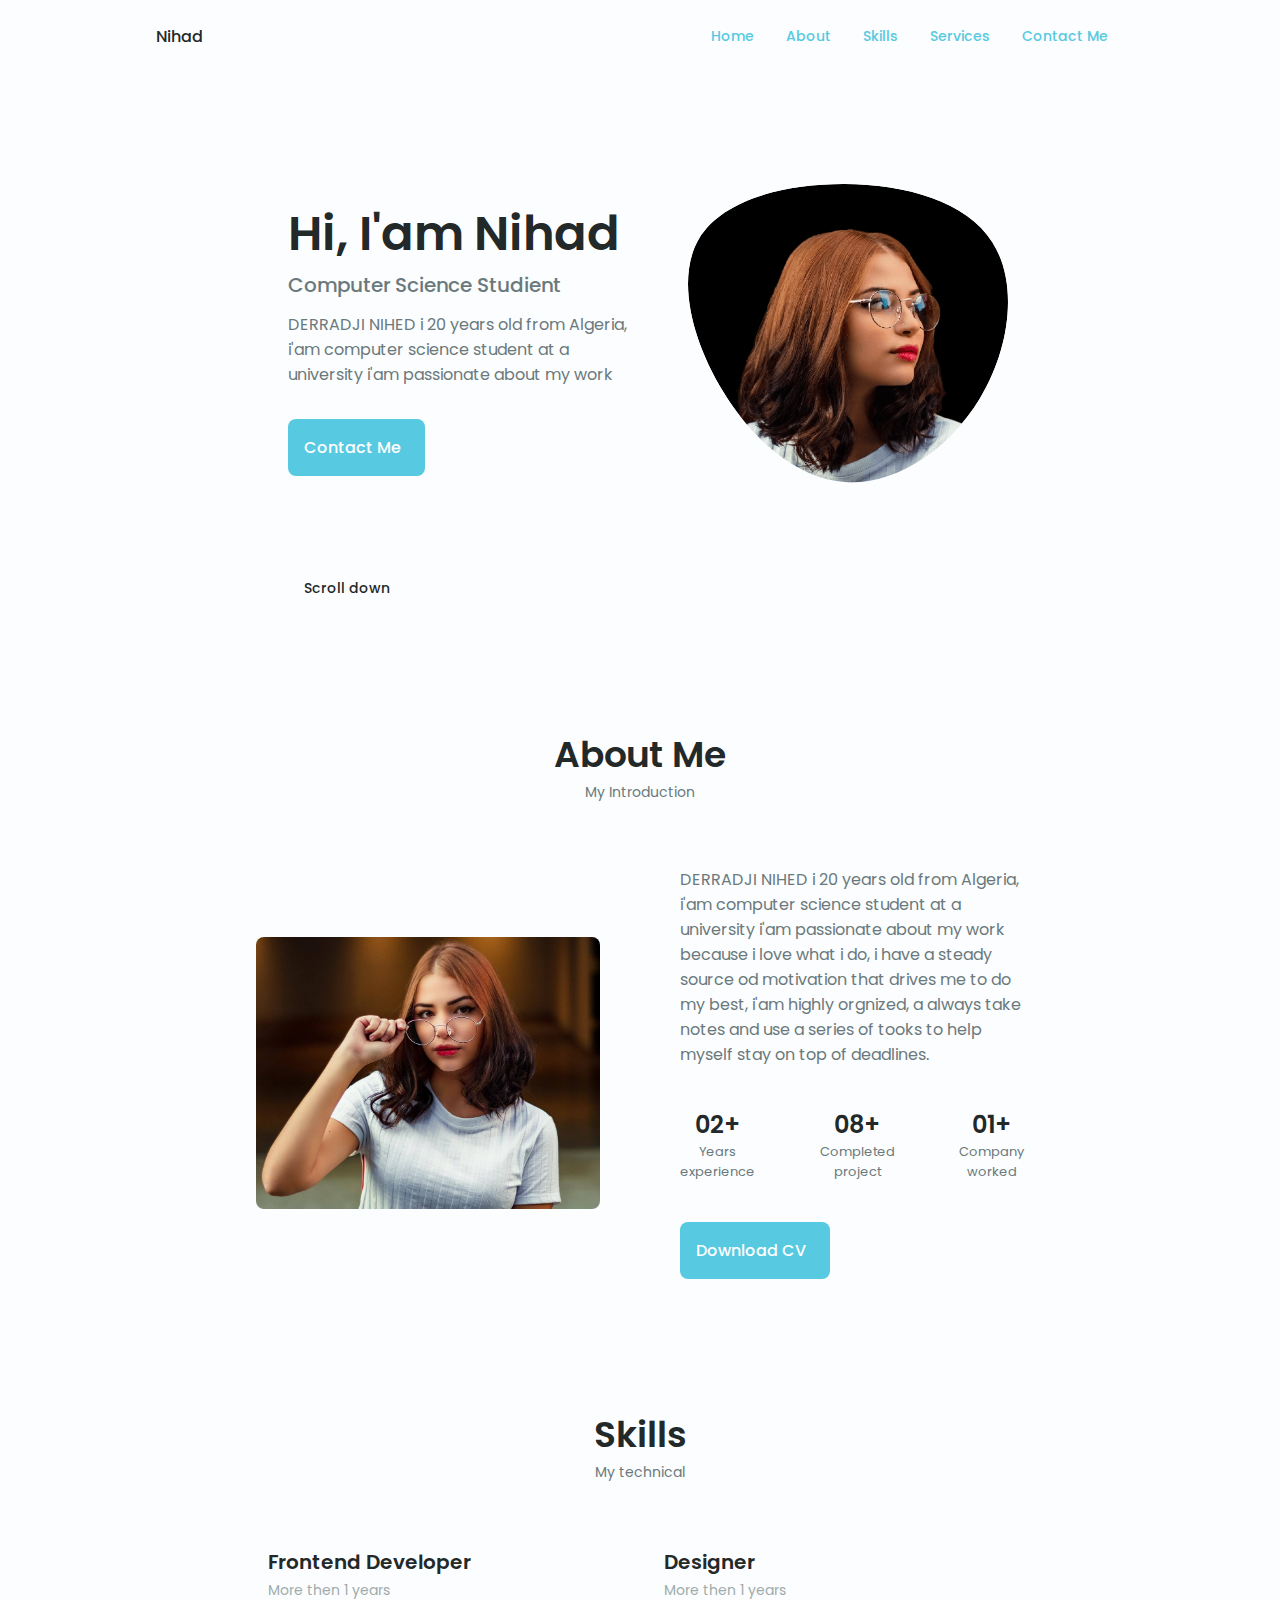
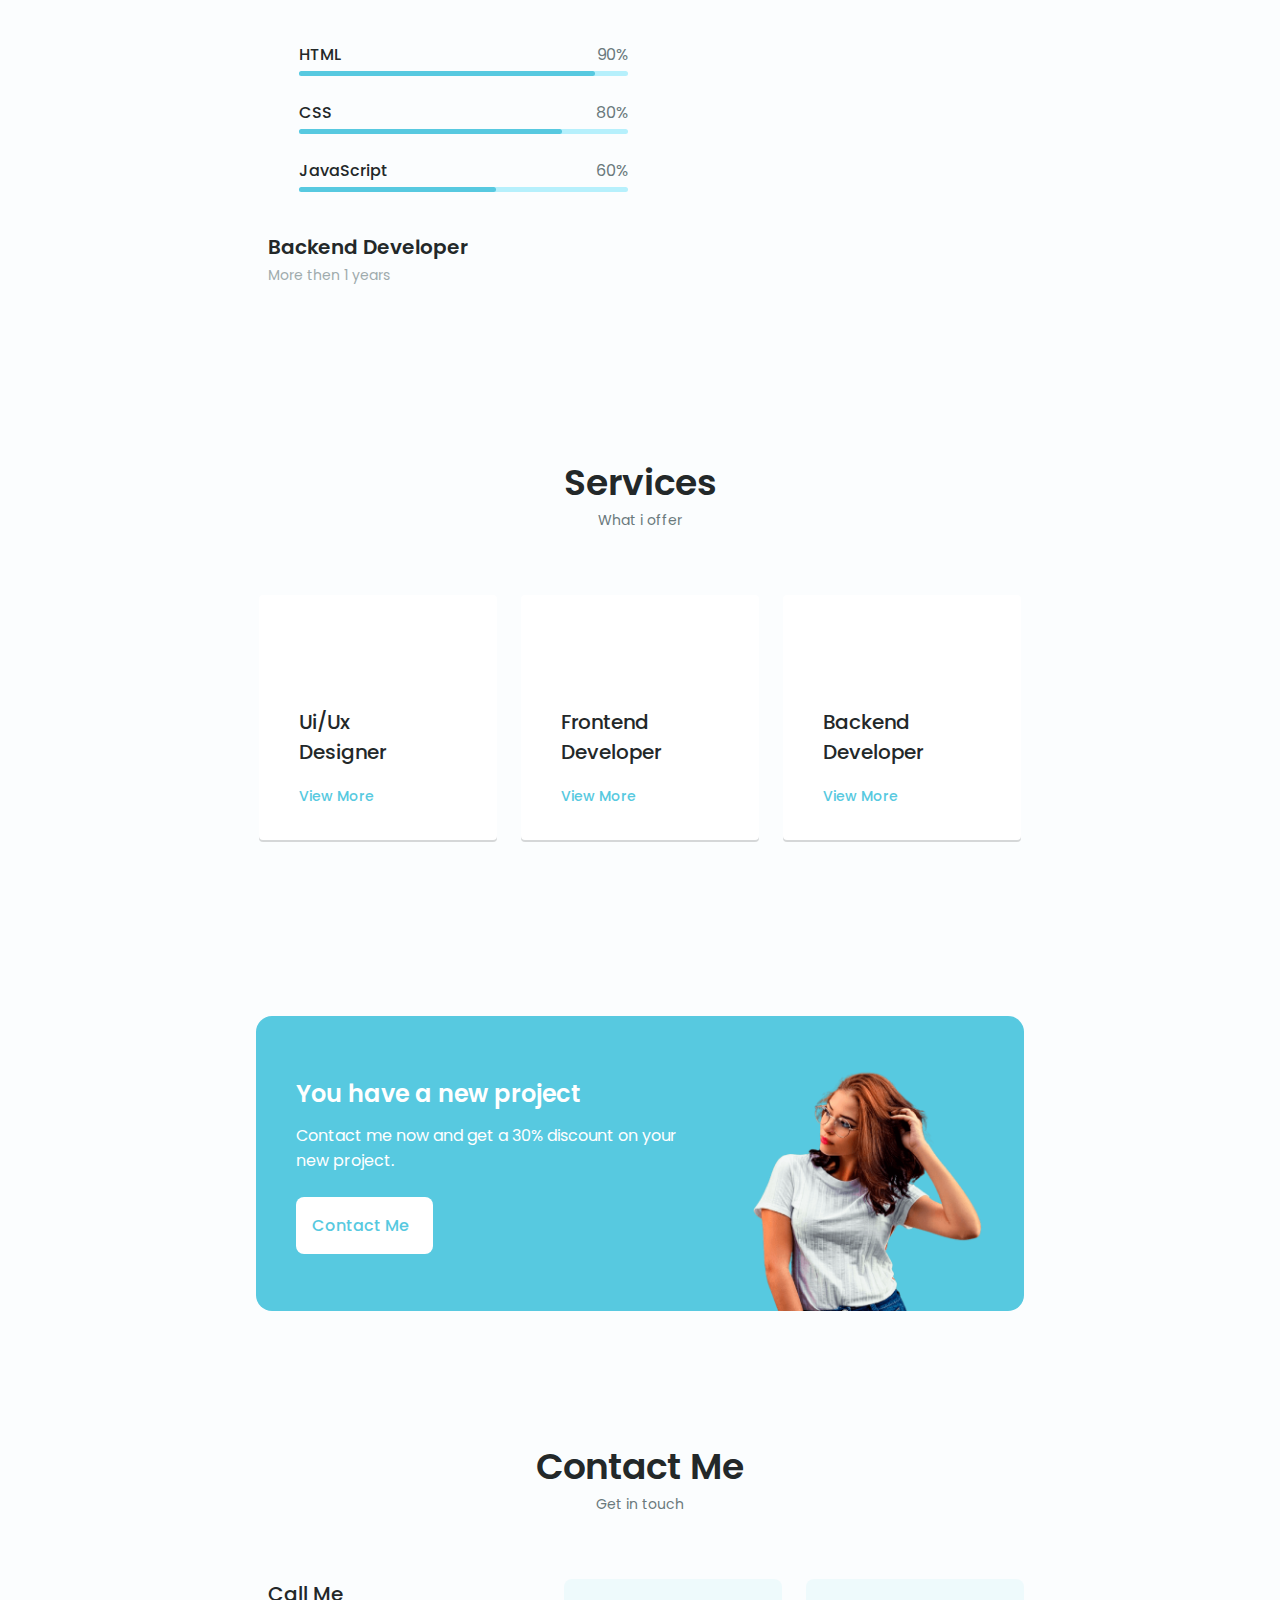
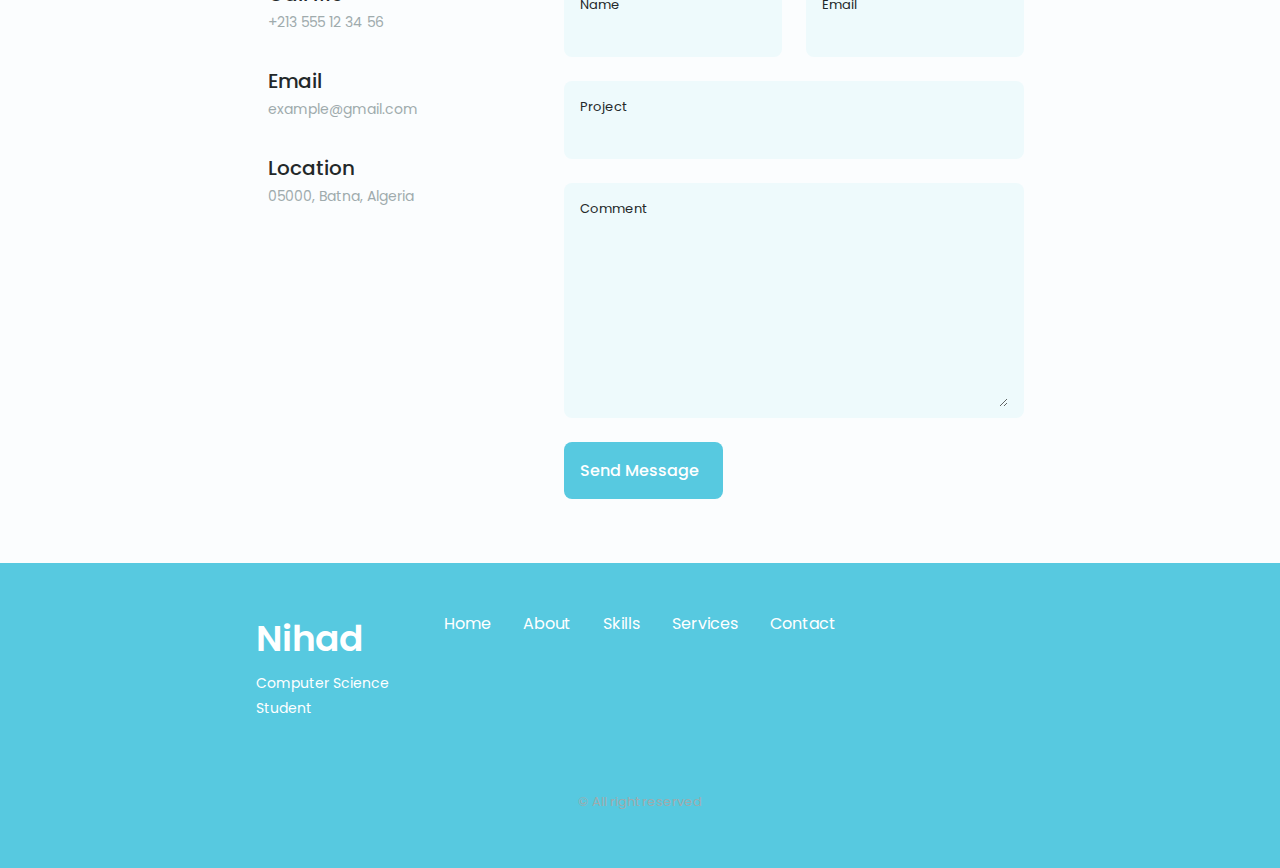
<file: index.html>
<!DOCTYPE html>
    <html lang="en">
    <head>
        <meta charset="UTF-8">
        <meta name="viewport" content="width=device-width, initial-scale=1.0">

        <!-- ICONS -->
        <link rel="stylesheet" href="https://unicons.iconscout.com/release/v4.0.8/css/line.css">
        
        <!-- CSS -->
        <link rel="stylesheet" href="style.css">

        <title>Pesonal Website</title>
    </head>
    <body>
        <!-- HEADER -->
        <header class="header" id="header">
            <nav class="nav container">
                <a href="#" class="nav__logo">Nihad</a>
                <div class="nav__menu" id="nav-menu">
                    <ul class="nav__list grid">
                        <li class="nav__item">
                            <a href="#home" class="nav__link active-link">
                                <i class="uil uil-estate nav__icon"></i> Home
                            </a>
                        </li>
                        <li class="nav__item">
                            <a href="#about" class="nav__link active-link">
                                <i class="uil uil-user nav__icon"></i> About
                            </a>
                        </li>
                        <li class="nav__item">
                            <a href="#skills" class="nav__link active-link">
                                <i class="uil uil-file-alt nav__icon"></i> Skills
                            </a>
                        </li>
                        <li class="nav__item">
                            <a href="#services" class="nav__link active-link">
                                <i class="uil uil-briefcase-alt nav__icon"></i> Services
                            </a>
                        </li>
                        <li class="nav__item">
                            <a href="#contact" class="nav__link active-link">
                                <i class="uil uil-message nav__icon"></i> Contact Me
                            </a>
                        </li>
                    </ul>
                    <i class="uil uil-times nav__close nav__icon" id="nav-close"></i>
                </div>

                <div class="nav__btns">
                    <div class="nav__toggle" id="nav-toggle">
                        <i class="uil uil-apps"></i>
                    </div>
                </div>

            </nav>
            
        </header>

        <!-- MAIN -->
        <main class="main">
            <!-- HOME -->
            <section class="home section" id="home">
                <div class="home__container container grid">
                    <div class="home__content grid">
                        <div class="home__social">
                            <a href="https://www.linkedin.com" target="_blank" class="home__social-icon">
                                <i class="uil uil-linkedin-alt"></i>
                            </a>
                            <a href="https://www.facebook.com" target="_blank" class="home__social-icon">
                                <i class="uil uil-facebook"></i>
                            </a>
                            <a href="https://www.github.com" target="_blank" class="home__social-icon">
                                <i class="uil uil-github-alt"></i>
                            </a>
                        </div>

                        <div class="home__img">
                            <svg class="home__blob" viewBox="0 0 200 187" xmlns="http://www.w3.org/2000/svg" xmlns:xlink="http://www.w3.org/1999/xlink">
                                <mask id="mask0" mask-type="alpha">
                                    <path d="M190.312 36.4879C206.582 62.1187 201.309 102.826 182.328 134.186C163.346 165.547 
                                    130.807 187.559 100.226 186.353C69.6454 185.297 41.0228 161.023 21.7403 129.362C2.45775 
                                    97.8511 -7.48481 59.1033 6.67581 34.5279C20.9871 10.1032 59.7028 -0.149132 97.9666 
                                    0.00163737C136.23 0.303176 174.193 10.857 190.312 36.4879Z"/>
                                </mask>
                                <g mask="url(#mask0)">
                                    <path d="M190.312 36.4879C206.582 62.1187 201.309 102.826 182.328 134.186C163.346 
                                    165.547 130.807 187.559 100.226 186.353C69.6454 185.297 41.0228 161.023 21.7403 
                                    129.362C2.45775 97.8511 -7.48481 59.1033 6.67581 34.5279C20.9871 10.1032 59.7028 
                                    -0.149132 97.9666 0.00163737C136.23 0.303176 174.193 10.857 190.312 36.4879Z"/>
                                    <image class="home__blob-img" x='12' y='18' href="img/perfil.png"/>
                                </g>
                            </svg>
                        </div>

                        <div class="home__data">
                            <h1 class="home__title">Hi, I'am Nihad</h1>
                            <h3 class="home__subtitle">Computer Science Studient</h3>
                            <p class="home__description">DERRADJI NIHED i 20 years old from Algeria, i'am computer science student at a university 
                                i'am passionate about my work</p>
                            <a href="contact.html" class="button button--flex">
                                Contact Me <i class="uil uil-message button__icon"></i>
                            </a>
                        </div>
                    </div>

                    <div class="home__scroll">
                        <a href="#about" class="home__scroll-button button--flex">
                            <i class="uil uil-mouse-alt home__scroll-mouse"></i>
                            <span class="home__scroll-name">Scroll down</span>
                            <i class="uil uil-arrow-down home__scroll-arrow"></i>
                        </a>
                    </div>
                </div>
            </section>

            <!-- ABOUT -->
            <section class="about section" id="about">
                <a href="about.html">
                    <h2 class="section__title">About Me</h2>
                </a>
                <span class="section__subtitle">My Introduction</span>

                <div class="about__container container grid">
                    <img src="img/about.jpg" alt="" class="about__img">

                    <div class="about__data">
                        <p class="about__description">DERRADJI NIHED i 20 years old from Algeria, i'am computer science student at a university 
                            i'am passionate about my work because i love what i do, i have a steady source od motivation  
                            that drives me to do my best, i'am highly orgnized, a always take notes and use a series of 
                            tooks to help myself stay on top of deadlines.</p>

                        <div class="about__info">
                            <div>
                                <span class="about__info-title">02+</span>
                                <span class="about__info-name">Years <br> experience </span>
                            </div>

                            <div>
                                <span class="about__info-title">08+</span>
                                <span class="about__info-name">Completed <br> project </span>
                            </div>

                            <div>
                                <span class="about__info-title">01+</span>
                                <span class="about__info-name">Company <br> worked </span>
                            </div>
                        </div>   
                        
                        <div class="about__button">
                            <a download="" href="pdf/cv.pdf" class="button button--flex">
                                Download CV<i class="uil uil-download-alt button__icon"></i>
                            </a>
                        </div>
                    </div>
                </div>
            </section>

            <!-- SKILLS -->
            <section class="skills section" id="skills">
                <a href="skills.html">
                    <h2 class="section__title">Skills</h2>
                </a>
                <span class="section__subtitle">My technical</span>


                <div class="skills__container container grid">
                    <div>
                        <div class="skills__content skills__open">
                            <div class="skills__header">
                                <i class="uil uil-brackets-curly skills__icon"></i>
                                <div>
                                    <h1 class="skills__title">Frontend Developer</h1>
                                    <span class="skills__subtitle">More then 1 years</span>
                                </div>
                                <i class="uil uil-angle-down skills__arrow"></i>
                            </div>

                            <div class="skills__list grid">
                                <div class="skills__data">
                                    <div class="skills__titles">
                                        <h3 class="skills__name">HTML</h3>
                                        <span class="skills__number">90%</span>
                                    </div>
                                    <div class="skills__bar">
                                        <span class="skills__percentage skills__html"></span>
                                    </div>
                                </div>

                                <div class="skills__data">
                                    <div class="skills__titles">
                                        <h3 class="skills__name">CSS</h3>
                                        <span class="skills__number">80%</span>
                                    </div>
                                    <div class="skills__bar">
                                        <span class="skills__percentage skills__css"></span>
                                    </div>
                                </div>

                                <div class="skills__data">
                                    <div class="skills__titles">
                                        <h3 class="skills__name">JavaScript</h3>
                                        <span class="skills__number">60%</span>
                                    </div>
                                    <div class="skills__bar">
                                        <span class="skills__percentage skills__js"></span>
                                    </div>
                                </div>
                            </div>
                        </div>

                        <div class="skills__content skills__close">
                            <div class="skills__header">
                                <i class="uil uil-server-network skills__icon"></i>
                                <div>
                                    <h1 class="skills__title">Backend Developer</h1>
                                    <span class="skills__subtitle">More then 1 years</span>
                                </div>
                                <i class="uil uil-angle-down skills__arrow"></i>
                            </div>

                            <div class="skills__list grid">
                                <div class="skills__data">
                                    <div class="skills__titles">
                                        <h3 class="skills__name">PHP</h3>
                                        <span class="skills__number">80%</span>
                                    </div>
                                    <div class="skills__bar">
                                        <span class="skills__percentage skills__php"></span>
                                    </div>
                                </div>

                                <div class="skills__data">
                                    <div class="skills__titles">
                                        <h3 class="skills__name">JAVA</h3>
                                        <span class="skills__number">70%</span>
                                    </div>
                                    <div class="skills__bar">
                                        <span class="skills__percentage skills__java"></span>
                                    </div>
                                </div>

                                <div class="skills__data">
                                    <div class="skills__titles">
                                        <h3 class="skills__name">Python</h3>
                                        <span class="skills__number">90%</span>
                                    </div>
                                    <div class="skills__bar">
                                        <span class="skills__percentage skills__python"></span>
                                    </div>
                                </div>
                            </div>
                        </div>
                    </div>

                    <div>
                        <div class="skills__content skills__close">
                            <div class="skills__header">
                                <i class="uil uil-swatchbook skills__icon"></i>
                                <div>
                                    <h1 class="skills__title">Designer</h1>
                                    <span class="skills__subtitle">More then 1 years</span>
                                </div>
                                <i class="uil uil-angle-down skills__arrow"></i>
                            </div>

                            <div class="skills__list grid">
                                <div class="skills__data">
                                    <div class="skills__titles">
                                        <h3 class="skills__name">Figma</h3>
                                        <span class="skills__number">90%</span>
                                    </div>
                                    <div class="skills__bar">
                                        <span class="skills__percentage skills__figma"></span>
                                    </div>
                                </div>

                                <div class="skills__data">
                                    <div class="skills__titles">
                                        <h3 class="skills__name">Sketch</h3>
                                        <span class="skills__number">85%</span>
                                    </div>
                                    <div class="skills__bar">
                                        <span class="skills__percentage skills__sketch"></span>
                                    </div>
                                </div>

                                <div class="skills__data">
                                    <div class="skills__titles">
                                        <h3 class="skills__name">Photoshop</h3>
                                        <span class="skills__number">85%</span>
                                    </div>
                                    <div class="skills__bar">
                                        <span class="skills__percentage skills__photoshop"></span>
                                    </div>
                                </div>
                            </div>
                        </div>
                    </div>


                </div>
            </section>

            <!-- SERVICES -->
            <section class="services section" id="services">
                <a href="services.html">
                    <h2 class="section__title">Services</h2>
                </a>
                <span class="section__subtitle">What i offer</span>

                <div class="services__container container grid">
                    <div class="services__content">
                        <div>
                            <i class="uil uil-web-grid services__icon"></i>
                            <h3 class="services__title">Ui/Ux <br> Designer</h3>

                        </div>

                        <span class="button button--flex button--small button--link services__button">
                            View More
                            <i class="uil uil-arrow-right button__icon"></i>
                        </span>

                        <div class="services__modal">
                            <div class="services__modal-content">
                                <h4 class="services__modal-title">Ui/Ux <br> Designer</h4>
                                <i class="uil uil-times services__modal-close"></i>
                                <ul class="services__modal-services grid">
                                    <li class="services__modal-service">
                                        <i class="uil uil-check-circle services__modal-icon"></i>
                                        <p>I develop the user interface.</p>
                                    </li>

                                    <li class="services__modal-service">
                                        <i class="uil uil-check-circle services__modal-icon"></i>
                                        <p>Web page development.</p>
                                    </li>

                                    <li class="services__modal-service">
                                        <i class="uil uil-check-circle services__modal-icon"></i>
                                        <p>I create ux element interactions.</p>
                                    </li>

                                    <li class="services__modal-service">
                                        <i class="uil uil-check-circle services__modal-icon"></i>
                                        <p>I position your company brand.</p>
                                    </li>
                                </ul>
                            </div>
                        </div>
                    </div>

                    <div class="services__content">
                        <div>
                            <i class="uil uil-arrow services__icon"></i>
                            <h3 class="services__title">Frontend <br> Developer</h3>

                        </div>

                        <span class="button button--flex button--small button--link services__button">
                            View More
                            <i class="uil uil-arrow-right button__icon"></i>
                        </span>

                        <div class="services__modal">
                            <div class="services__modal-content">
                                <h4 class="services__modal-title">Frontend <br> Developer</h4>
                                <i class="uil uil-times services__modal-close"></i>
                                <ul class="services__modal-services grid">
                                    <li class="services__modal-service">
                                        <i class="uil uil-check-circle services__modal-icon"></i>
                                        <p>I develop the user interface.</p>
                                    </li>

                                    <li class="services__modal-service">
                                        <i class="uil uil-check-circle services__modal-icon"></i>
                                        <p>Web page development.</p>
                                    </li>

                                    <li class="services__modal-service">
                                        <i class="uil uil-check-circle services__modal-icon"></i>
                                        <p>I create ux element interactions.</p>
                                    </li>

                                    <li class="services__modal-service">
                                        <i class="uil uil-check-circle services__modal-icon"></i>
                                        <p>I position your company brand.</p>
                                    </li>
                                </ul>
                            </div>
                        </div>
                    </div>

                    <div class="services__content">
                        <div>
                            <i class="uil uil-pen services__icon"></i>
                            <h3 class="services__title">Backend <br> Developer</h3>

                        </div>

                        <span class="button button--flex button--small button--link services__button">
                            View More
                            <i class="uil uil-arrow-right button__icon"></i>
                        </span>

                        <div class="services__modal">
                            <div class="services__modal-content">
                                <h4 class="services__modal-title">Backend <br> Developer</h4>
                                <i class="uil uil-times services__modal-close"></i>
                                <ul class="services__modal-services grid">
                                    <li class="services__modal-service">
                                        <i class="uil uil-check-circle services__modal-icon"></i>
                                        <p>I develop the user interface.</p>
                                    </li>

                                    <li class="services__modal-service">
                                        <i class="uil uil-check-circle services__modal-icon"></i>
                                        <p>Web page development.</p>
                                    </li>

                                    <li class="services__modal-service">
                                        <i class="uil uil-check-circle services__modal-icon"></i>
                                        <p>I create ux element interactions.</p>
                                    </li>

                                    <li class="services__modal-service">
                                        <i class="uil uil-check-circle services__modal-icon"></i>
                                        <p>I position your company brand.</p>
                                    </li>
                                </ul>
                            </div>
                        </div>
                    </div>
                </div>
            </section>

            <section class="project section">
                <div class="project__bg">
                    <div class="project__container container grid">
                        <div class="project__data">
                            <h2 class="project__title">You have a new project</h2>
                            <p class="project__description">Contact me now and get a 30% discount on your new project.</p>
                            <a href="contact.html" class="button button--flex button--white">
                                Contact Me
                                <i class="uil uil-message project__icon button__icon"></i>
                            </a>
                        </div>
                        <img src="img/project.png" alt="" class="project__img">
                    </div>
                </div>
            </section>


            <!-- CONTACT ME -->
            <section class="contact section" id="contact">
                <h2 class="section__title">Contact Me</h2>
                <span class="section__subtitle">Get in touch</span>

                <div class="contact__container container grid">
                    <div>
                        <div class="contact__information">
                            <i class="uil uil-phone contact__icon"></i>
                            <div>
                                <h3 class="contact__title">Call Me</h3>
                                <span class="contact__subtitle">+213 555 12 34 56</span>
                            </div>
                        </div>

                        <div class="contact__information">
                            <i class="uil uil-envelope contact__icon"></i>
                            <div>
                                <h3 class="contact__title">Email</h3>
                                <span class="contact__subtitle">example@gmail.com</span>
                            </div>
                        </div>

                        <div class="contact__information">
                            <i class="uil uil-map-marker contact__icon"></i>
                            <div>
                                <h3 class="contact__title">Location</h3>
                                <span class="contact__subtitle">05000, Batna, Algeria</span>
                            </div>
                        </div>
                    </div>

                    <form action="" class="contact__form grid">
                        <div class="contact__inputs grid">
                            <div class="contact__content">
                                <label for="" class="contact__label">Name</label>
                                <input type="text" class="contact__input">
                            </div>
                            <div class="contact__content">
                                <label for="" class="contact__label">Email</label>
                                <input type="email" class="contact__input">
                            </div>
                        </div>
                        <div class="contact__content">
                            <label for="" class="contact__label">Project</label>
                            <input type="text" class="contact__input">
                        </div>
                        <div class="contact__content">
                            <label for="" class="contact__label">Comment</label>
                            <textarea name="" id="" cols="0" rows="7" class="contact__input"></textarea>
                        </div>

                        <div>
                            <a href="#" class="button button--flex">
                                Send Message
                                <i class="uil uil-message button__icon"></i>
                            </a>
                        </div>
                    </form>
                </div>

            </section>
        </main>

        <!-- FOOTER -->
        <footer class="footer">
            <div class="footer__bg">
                <div class="footer__container container grid">
                    <div>
                        <h1 class="footer__title">Nihad</h1>
                        <span class="footer__subtitle">Computer Science Student</span>
                    </div>

                    <ul class="footer__links">
                        <li>
                            <a href="#home" class="footer__link">Home</a>
                        </li>
                        <li>
                            <a href="about.html" class="footer__link">About</a>
                        </li>
                        <li>
                            <a href="skills.html" class="footer__link">Skills</a>
                        </li>
                        <li>
                            <a href="services.html" class="footer__link">Services</a>
                        </li>
                        <li>
                            <a href="contact.html" class="footer__link">Contact</a>
                        </li>  
                    </ul>

                    <div class="footer__socials">
                        <a href="https://www.facebook.com" target="_blank" class="footer__social">
                            <i class="uil uil-facebook"></i>
                        </a>
                        <a href="https://www.intagram.com" target="_blank" class="footer__social">
                           <i class="uil uil-instagram"></i> 
                        </a>
                        <a href="https://www.twitter.com" target="_blank" class="footer__social">
                            <i class="uil uil-twitter-alt"></i>
                        </a>
                    </div>
                </div>

                <p class="footer__copy">&#169; All right reserved</p>
            </div>
         
        </footer>
        
        <!-- SCROLL TOP -->
        <a href="#" class="scrollup" id="scroll-up">
            <i class="uil uil-arrow-up scrollup__icon"></i>
        </a>

        <!-- MAIN JS -->
        <script src="main.js"></script>
    </body>
</html>
</file>
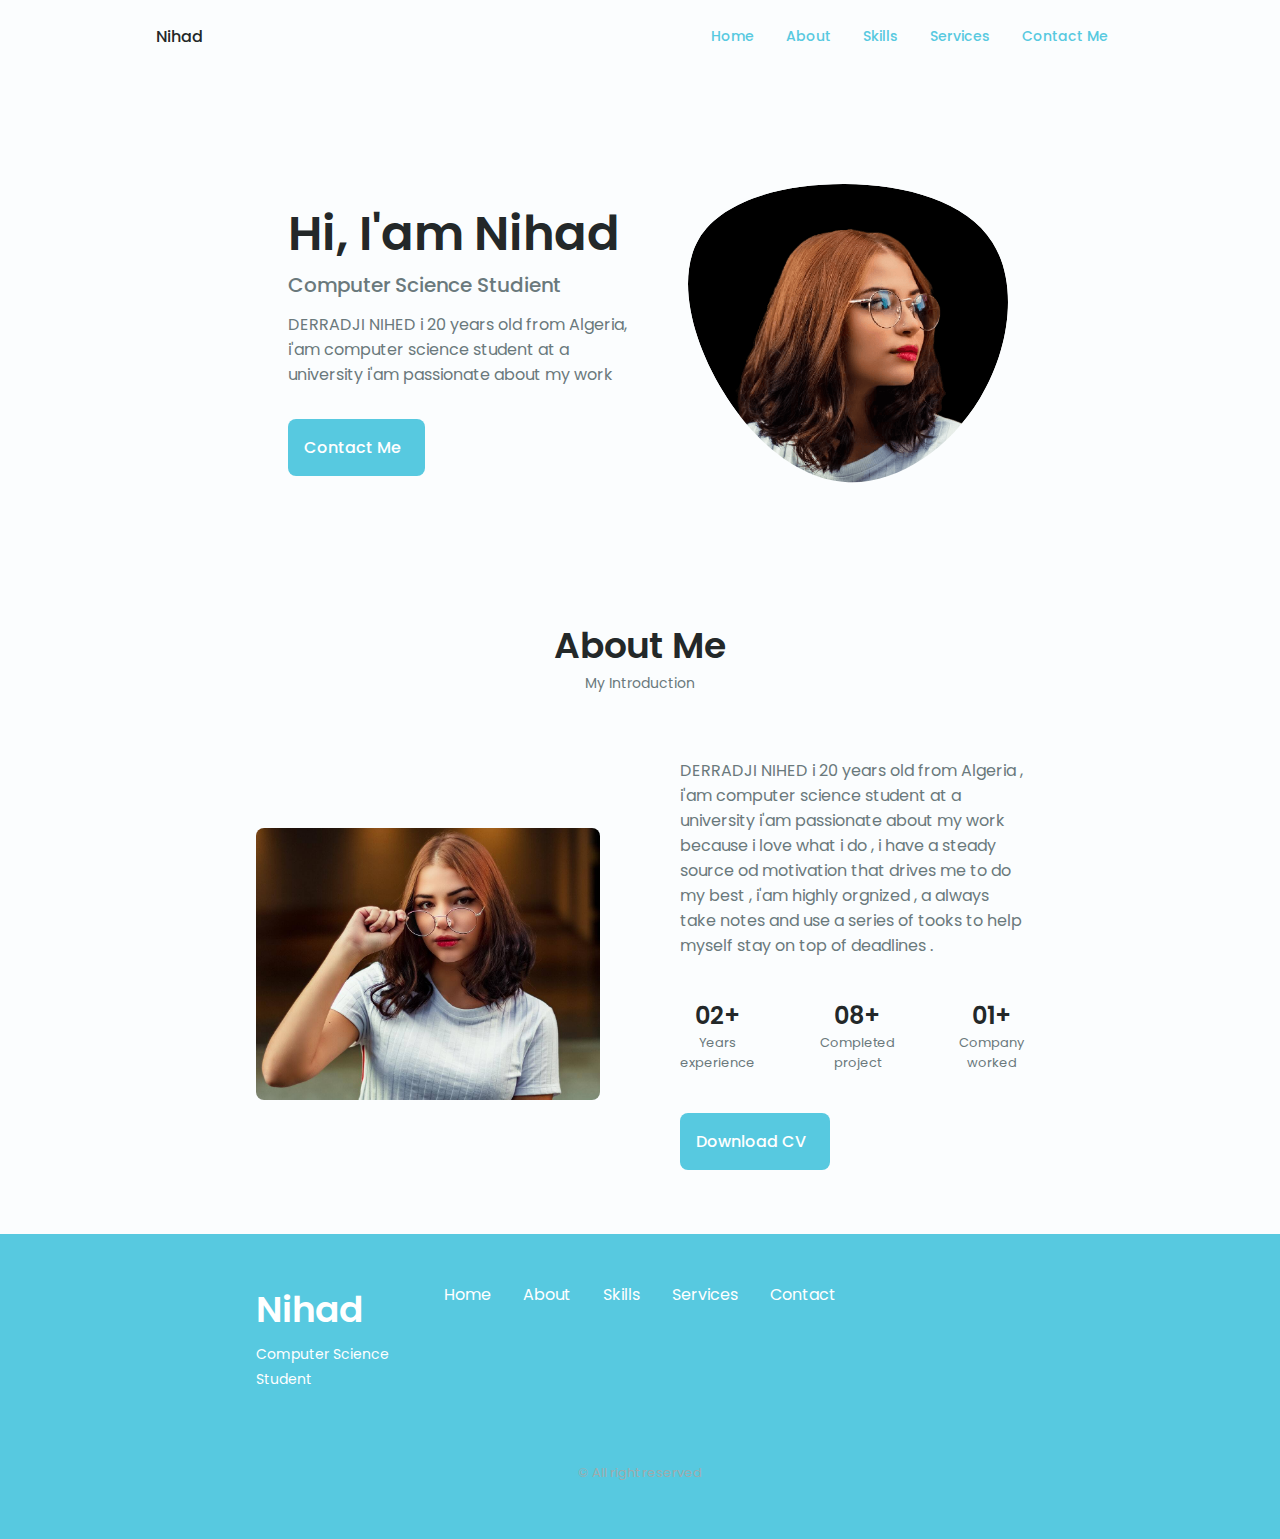
<file: about.html>
<!DOCTYPE html>
    <html lang="en">
    <head>
        <meta charset="UTF-8">
        <meta name="viewport" content="width=device-width, initial-scale=1.0">

        <!-- ICONS -->
        <link rel="stylesheet" href="https://unicons.iconscout.com/release/v4.0.8/css/line.css">
         
        <!-- CSS -->
        <link rel="stylesheet" href="style.css">

        <title>Pesonal Website</title>
    </head>
    <body>
        <!-- HEADER -->
        <header class="header" id="header">
            <nav class="nav container">
                <a href="#" class="nav__logo">Nihad</a>
                <div class="nav__menu" id="nav-menu">
                    <ul class="nav__list grid">
                        <li class="nav__item">
                            <a href="index.html" class="nav__link active-link">
                                <i class="uil uil-estate nav__icon"></i> Home
                            </a>
                        </li>
                        <li class="nav__item">
                            <a href="about.html" class="nav__link active-link">
                                <i class="uil uil-user nav__icon"></i> About
                            </a>
                        </li>
                        <li class="nav__item">
                            <a href="skills.html" class="nav__link active-link">
                                <i class="uil uil-file-alt nav__icon"></i> Skills
                            </a>
                        </li>
                        <li class="nav__item">
                            <a href="services.html" class="nav__link active-link">
                                <i class="uil uil-briefcase-alt nav__icon"></i> Services
                            </a>
                        </li>
                        <li class="nav__item">
                            <a href="contact.html" class="nav__link active-link">
                                <i class="uil uil-message nav__icon"></i> Contact Me
                            </a>
                        </li>
                    </ul>
                    <i class="uil uil-times nav__close nav__icon" id="nav-close"></i>
                </div>

                <div class="nav__btns">
                    <div class="nav__toggle" id="nav-toggle">
                        <i class="uil uil-apps"></i>
                    </div>
                </div>

            </nav>
            
        </header>

        <!-- MAIN -->
        <main class="main">
            <!-- HOME -->
            <section class="home section" id="home">
                <div class="home__container container grid">
                    <div class="home__content grid">
                        <div class="home__social">
                            <a href="https://www.linkedin.com" target="_blank" class="home__social-icon">
                                <i class="uil uil-linkedin-alt"></i>
                            </a>
                            <a href="https://www.facebook.com" target="_blank" class="home__social-icon">
                                <i class="uil uil-facebook"></i>
                            </a>
                            <a href="https://www.github.com" target="_blank" class="home__social-icon">
                                <i class="uil uil-github-alt"></i>
                            </a>
                        </div>

                        <div class="home__img">
                            <svg class="home__blob" viewBox="0 0 200 187" xmlns="http://www.w3.org/2000/svg" xmlns:xlink="http://www.w3.org/1999/xlink">
                                <mask id="mask0" mask-type="alpha">
                                    <path d="M190.312 36.4879C206.582 62.1187 201.309 102.826 182.328 134.186C163.346 165.547 
                                    130.807 187.559 100.226 186.353C69.6454 185.297 41.0228 161.023 21.7403 129.362C2.45775 
                                    97.8511 -7.48481 59.1033 6.67581 34.5279C20.9871 10.1032 59.7028 -0.149132 97.9666 
                                    0.00163737C136.23 0.303176 174.193 10.857 190.312 36.4879Z"/>
                                </mask>
                                <g mask="url(#mask0)">
                                    <path d="M190.312 36.4879C206.582 62.1187 201.309 102.826 182.328 134.186C163.346 
                                    165.547 130.807 187.559 100.226 186.353C69.6454 185.297 41.0228 161.023 21.7403 
                                    129.362C2.45775 97.8511 -7.48481 59.1033 6.67581 34.5279C20.9871 10.1032 59.7028 
                                    -0.149132 97.9666 0.00163737C136.23 0.303176 174.193 10.857 190.312 36.4879Z"/>
                                    <image class="home__blob-img" x='12' y='18' href="img/perfil.png"/>
                                </g>
                            </svg>
                        </div>

                        <div class="home__data">
                            <h1 class="home__title">Hi, I'am Nihad</h1>
                            <h3 class="home__subtitle">Computer Science Studient</h3>
                            <p class="home__description">DERRADJI NIHED i 20 years old from Algeria, i'am computer science student at a university 
                                i'am passionate about my work</p>
                            <a href="contact.html" class="button button--flex">
                                Contact Me <i class="uil uil-message button__icon"></i>
                            </a>
                        </div>
                    </div>
                </div>
            </section>

            <!-- ABOUT -->
            <section class="about section" id="about">
                <h2 class="section__title">About Me</h2>
                <span class="section__subtitle">My Introduction</span>
                
                <div class="about__container container grid">
                    <img src="img/about.jpg" alt="" class="about__img">

                    <div class="about__data">
                        <p class="about__description">DERRADJI NIHED i 20 years old from Algeria , i'am computer science student at a university 
                            i'am passionate about my work because i love what i do , i have a steady source od motivation  
                            that drives me to do my best , i'am highly orgnized , a always take notes and use a series of 
                            tooks to help myself stay on top of deadlines .</p>

                        <div class="about__info">
                            <div>
                                <span class="about__info-title">02+</span>
                                <span class="about__info-name">Years <br> experience </span>
                            </div>

                            <div>
                                <span class="about__info-title">08+</span>
                                <span class="about__info-name">Completed <br> project </span>
                            </div>

                            <div>
                                <span class="about__info-title">01+</span>
                                <span class="about__info-name">Company <br> worked </span>
                            </div>
                        </div>   
                        
                        <div class="about__button">
                            <a download="" href="pdf/cv.pdf" class="button button--flex">
                                Download CV<i class="uil uil-download-alt button__icon"></i>
                            </a>
                        </div>
                    </div>
                </div>
            </section>
        </main>

        <!-- FOOTER -->
        <footer class="footer">
            <div class="footer__bg">
                <div class="footer__container container grid">
                    <div>
                        <h1 class="footer__title">Nihad</h1>
                        <span class="footer__subtitle">Computer Science Student</span>
                    </div>

                    <ul class="footer__links">
                        <li>
                            <a href="index.html" class="footer__link">Home</a>
                        </li>
                        <li>
                            <a href="about.html" class="footer__link">About</a>
                        </li>
                        <li>
                            <a href="skills.html" class="footer__link">Skills</a>
                        </li>
                        <li>
                            <a href="services.html" class="footer__link">Services</a>
                        </li>
                        <li>
                            <a href="contact.html" class="footer__link">Contact</a>
                        </li>  
                    </ul>

                    <div class="footer__socials">
                        <a href="https://www.facebook.com" target="_blank" class="footer__social">
                            <i class="uil uil-facebook"></i>
                        </a>
                        <a href="https://www.intagram.com" target="_blank" class="footer__social">
                           <i class="uil uil-instagram"></i> 
                        </a>
                        <a href="https://www.twitter.com" target="_blank" class="footer__social">
                            <i class="uil uil-twitter-alt"></i>
                        </a>
                    </div>
                </div>

                <p class="footer__copy">&#169; All right reserved</p>
            </div>
         
        </footer>
        
        <!-- MAIN JS -->
        <script src="main.js"></script>
    </body>
</html>
</file>
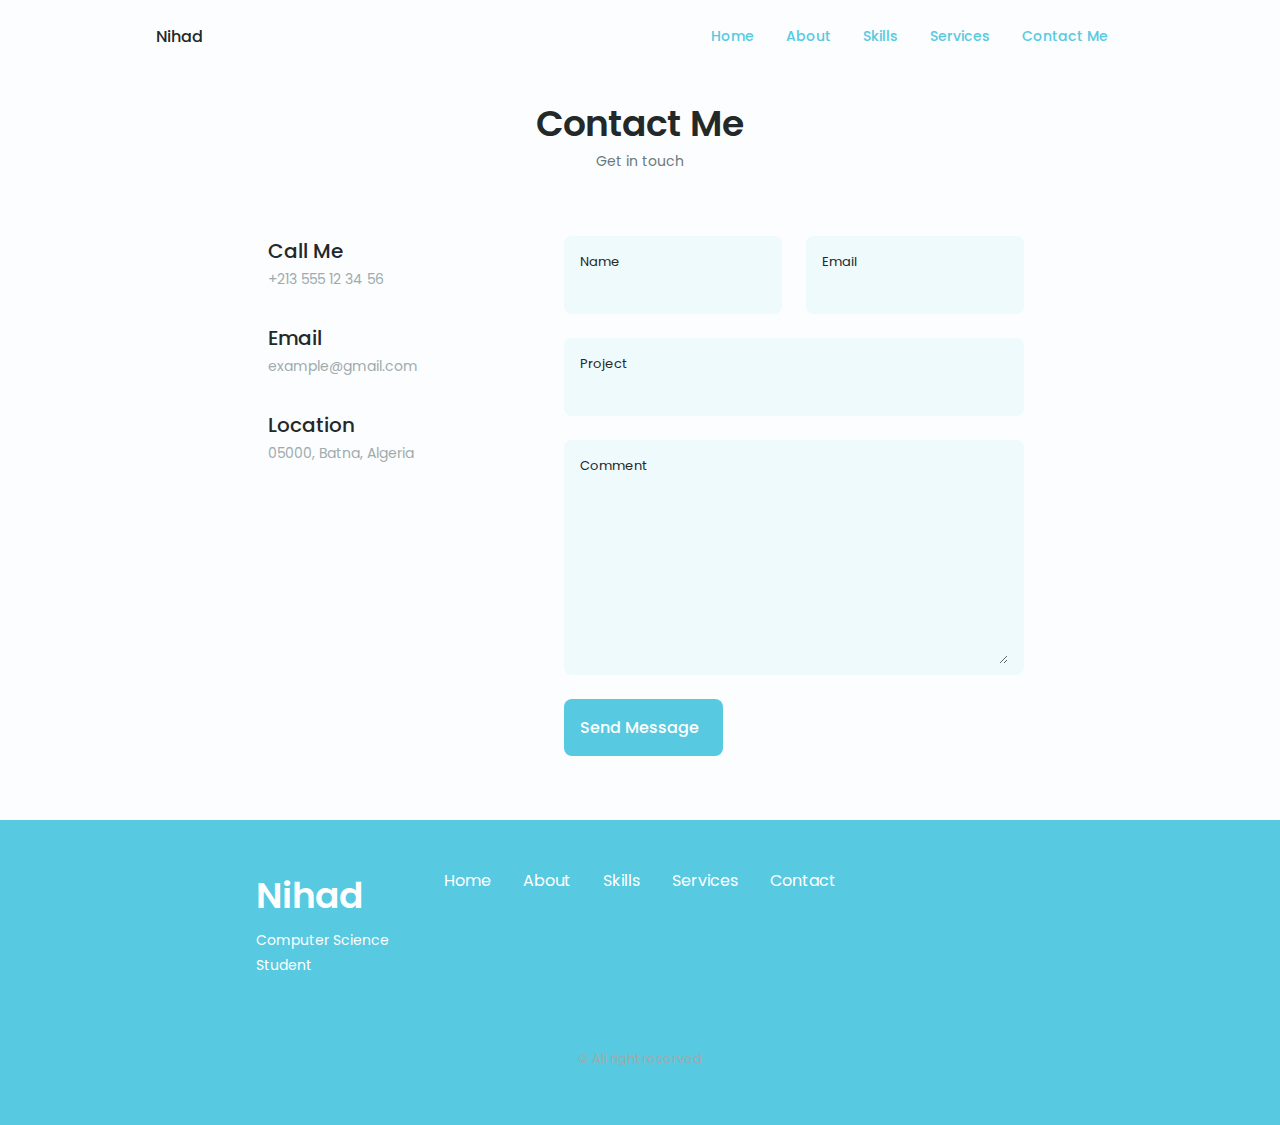
<file: contact.html>
<!DOCTYPE html>
    <html lang="en">
    <head>
        <meta charset="UTF-8">
        <meta name="viewport" content="width=device-width, initial-scale=1.0">

        <!-- ICONS -->
        <link rel="stylesheet" href="https://unicons.iconscout.com/release/v4.0.8/css/line.css">
        
        <!-- CSS -->
        <link rel="stylesheet" href="style.css">

        <title>Pesonal Website</title>
    </head>
    <body>
        <!-- HEADER -->
        <header class="header" id="header">
            <nav class="nav container">
                <a href="#" class="nav__logo">Nihad</a>
                <div class="nav__menu" id="nav-menu">
                    <ul class="nav__list grid">
                        <li class="nav__item">
                            <a href="index.html" class="nav__link active-link">
                                <i class="uil uil-estate nav__icon"></i> Home
                            </a>
                        </li>
                        <li class="nav__item">
                            <a href="about.html" class="nav__link active-link">
                                <i class="uil uil-user nav__icon"></i> About
                            </a>
                        </li>
                        <li class="nav__item">
                            <a href="skills.html" class="nav__link active-link">
                                <i class="uil uil-file-alt nav__icon"></i> Skills
                            </a>
                        </li>
                        <li class="nav__item">
                            <a href="services.html" class="nav__link active-link">
                                <i class="uil uil-briefcase-alt nav__icon"></i> Services
                            </a>
                        </li>
                        <li class="nav__item">
                            <a href="contact.html" class="nav__link active-link">
                                <i class="uil uil-message nav__icon"></i> Contact Me
                            </a>
                        </li>
                    </ul>
                    <i class="uil uil-times nav__close nav__icon" id="nav-close"></i>
                </div>

                <div class="nav__btns">
                    <div class="nav__toggle" id="nav-toggle">
                        <i class="uil uil-apps"></i>
                    </div>
                </div>

            </nav>
            
        </header>

        <!-- MAIN -->
        <main class="main">
            
            <!-- CONTACT ME -->
            <section class="contact section" id="contact">
                <h2 class="section__title">Contact Me</h2>
                <span class="section__subtitle">Get in touch</span>

                <div class="contact__container container grid">
                    <div>
                        <div class="contact__information">
                            <i class="uil uil-phone contact__icon"></i>
                            <div>
                                <h3 class="contact__title">Call Me</h3>
                                <span class="contact__subtitle">+213 555 12 34 56</span>
                            </div>
                        </div>

                        <div class="contact__information">
                            <i class="uil uil-envelope contact__icon"></i>
                            <div>
                                <h3 class="contact__title">Email</h3>
                                <span class="contact__subtitle">example@gmail.com</span>
                            </div>
                        </div>

                        <div class="contact__information">
                            <i class="uil uil-map-marker contact__icon"></i>
                            <div>
                                <h3 class="contact__title">Location</h3>
                                <span class="contact__subtitle">05000, Batna, Algeria</span>
                            </div>
                        </div>
                    </div>

                    <form action="" class="contact__form grid">
                        <div class="contact__inputs grid">
                            <div class="contact__content">
                                <label for="" class="contact__label">Name</label>
                                <input type="text" class="contact__input">
                            </div>
                            <div class="contact__content">
                                <label for="" class="contact__label">Email</label>
                                <input type="email" class="contact__input">
                            </div>
                        </div>
                        <div class="contact__content">
                            <label for="" class="contact__label">Project</label>
                            <input type="text" class="contact__input">
                        </div>
                        <div class="contact__content">
                            <label for="" class="contact__label">Comment</label>
                            <textarea name="" id="" cols="0" rows="7" class="contact__input"></textarea>
                        </div>

                        <div>
                            <a href="#" class="button button--flex">
                                Send Message
                                <i class="uil uil-message button__icon"></i>
                            </a>
                        </div>
                    </form>
                </div>

            </section>

        </main>

        <!-- FOOTER -->
        <footer class="footer">
            <div class="footer__bg">
                <div class="footer__container container grid">
                    <div>
                        <h1 class="footer__title">Nihad</h1>
                        <span class="footer__subtitle">Computer Science Student</span>
                    </div>

                    <ul class="footer__links">
                        <li>
                            <a href="index.html" class="footer__link">Home</a>
                        </li>
                        <li>
                            <a href="about.html" class="footer__link">About</a>
                        </li>
                        <li>
                            <a href="skills.html" class="footer__link">Skills</a>
                        </li>
                        <li>
                            <a href="services.html" class="footer__link">Services</a>
                        </li>
                        <li>
                            <a href="contact.html" class="footer__link">Contact</a>
                        </li>  
                    </ul>

                    <div class="footer__socials">
                        <a href="https://www.facebook.com" target="_blank" class="footer__social">
                            <i class="uil uil-facebook"></i>
                        </a>
                        <a href="https://www.intagram.com" target="_blank" class="footer__social">
                           <i class="uil uil-instagram"></i> 
                        </a>
                        <a href="https://www.twitter.com" target="_blank" class="footer__social">
                            <i class="uil uil-twitter-alt"></i>
                        </a>
                    </div>
                </div>

                <p class="footer__copy">&#169; All right reserved</p>
            </div>
         
        </footer>

        <!-- MAIN JS -->
        <script src="main.js"></script>
    </body>
</html>
</file>
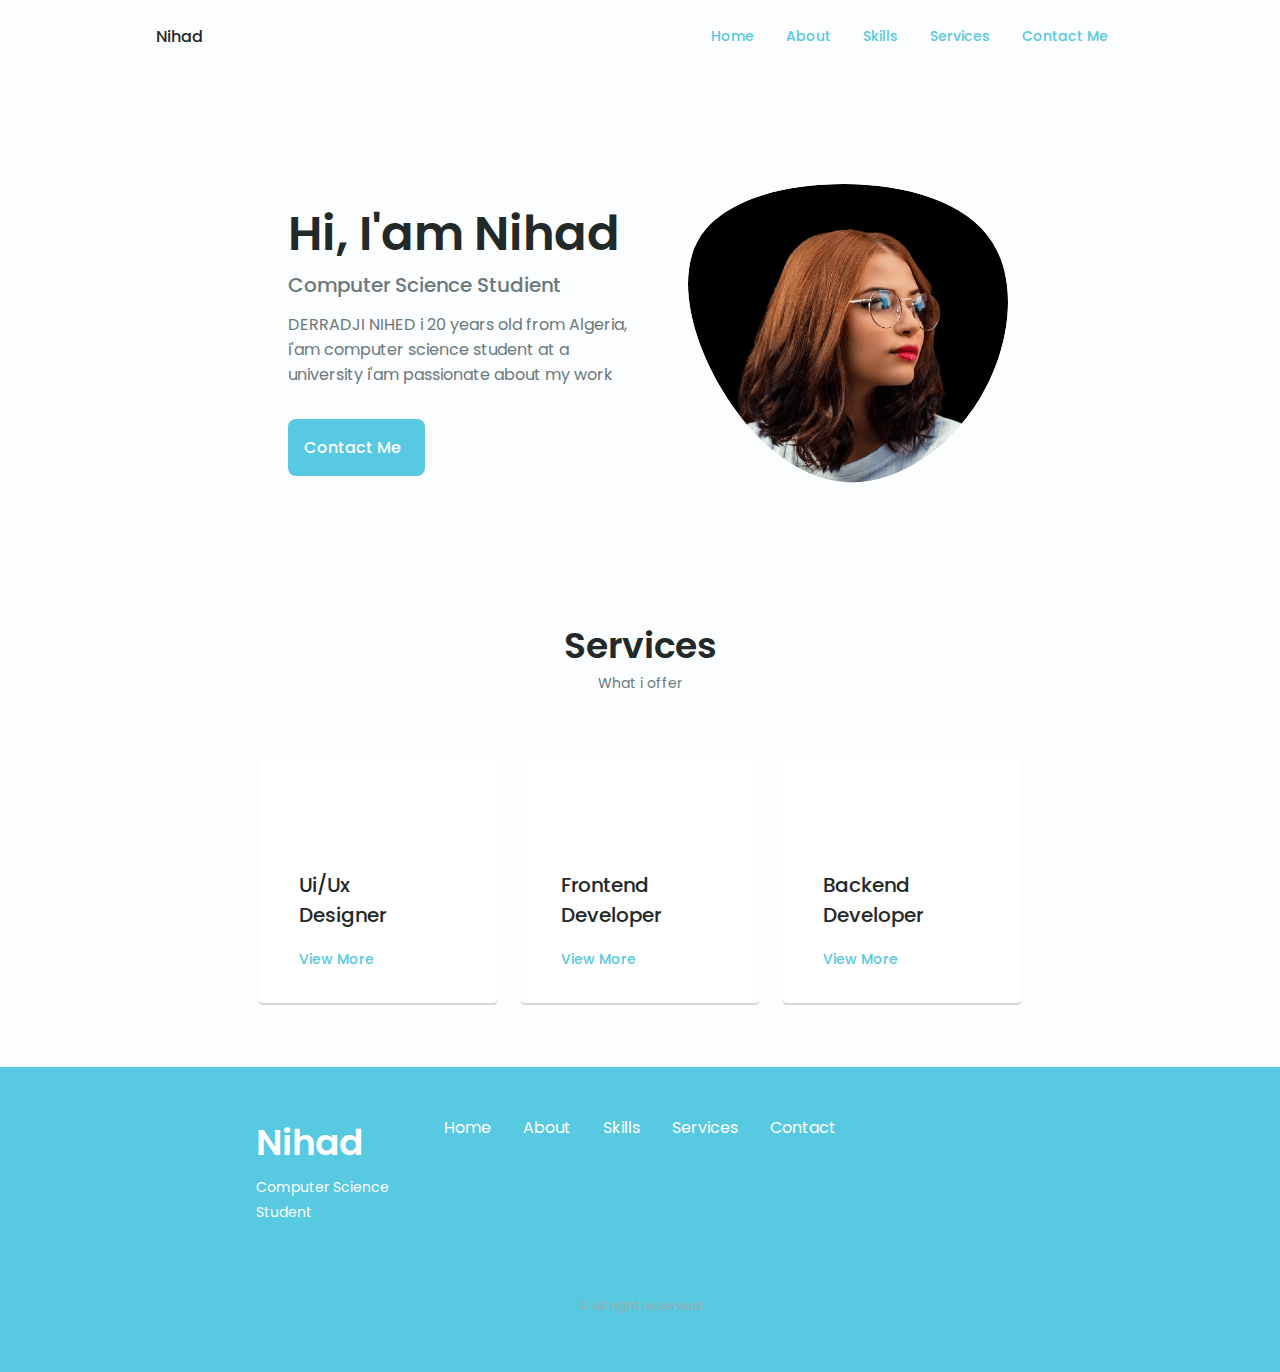
<file: services.html>
<!DOCTYPE html>
    <html lang="en">
    <head>
        <meta charset="UTF-8">
        <meta name="viewport" content="width=device-width, initial-scale=1.0">

        <!-- ICONS -->
        <link rel="stylesheet" href="https://unicons.iconscout.com/release/v4.0.8/css/line.css">
        
        <!-- CSS -->
        <link rel="stylesheet" href="style.css">

        <title>Pesonal Website</title>
    </head>
    <body>
        <!-- HEADER -->
        <header class="header" id="header">
            <nav class="nav container">
                <a href="#" class="nav__logo">Nihad</a>
                <div class="nav__menu" id="nav-menu">
                    <ul class="nav__list grid">
                        <li class="nav__item">
                            <a href="index.html" class="nav__link active-link">
                                <i class="uil uil-estate nav__icon"></i> Home
                            </a>
                        </li>
                        <li class="nav__item">
                            <a href="about.html" class="nav__link active-link">
                                <i class="uil uil-user nav__icon"></i> About
                            </a>
                        </li>
                        <li class="nav__item">
                            <a href="skills.html" class="nav__link active-link">
                                <i class="uil uil-file-alt nav__icon"></i> Skills
                            </a>
                        </li>
                        <li class="nav__item">
                            <a href="services.html" class="nav__link active-link">
                                <i class="uil uil-briefcase-alt nav__icon"></i> Services
                            </a>
                        </li>
                        <li class="nav__item">
                            <a href="contact.html" class="nav__link active-link">
                                <i class="uil uil-message nav__icon"></i> Contact Me
                            </a>
                        </li>
                    </ul>
                    <i class="uil uil-times nav__close nav__icon" id="nav-close"></i>
                </div>

                <div class="nav__btns">
                    <div class="nav__toggle" id="nav-toggle">
                        <i class="uil uil-apps"></i>
                    </div>
                </div>

            </nav>
            
        </header>

        <!-- MAIN -->
        <main class="main">
            <!-- HOME -->
            <section class="home section" id="home">
                <div class="home__container container grid">
                    <div class="home__content grid">
                        <div class="home__social">
                            <a href="https://www.linkedin.com" target="_blank" class="home__social-icon">
                                <i class="uil uil-linkedin-alt"></i>
                            </a>
                            <a href="https://www.facebook.com" target="_blank" class="home__social-icon">
                                <i class="uil uil-facebook"></i>
                            </a>
                            <a href="https://www.github.com" target="_blank" class="home__social-icon">
                                <i class="uil uil-github-alt"></i>
                            </a>
                        </div>

                        <div class="home__img">
                            <svg class="home__blob" viewBox="0 0 200 187" xmlns="http://www.w3.org/2000/svg" xmlns:xlink="http://www.w3.org/1999/xlink">
                                <mask id="mask0" mask-type="alpha">
                                    <path d="M190.312 36.4879C206.582 62.1187 201.309 102.826 182.328 134.186C163.346 165.547 
                                    130.807 187.559 100.226 186.353C69.6454 185.297 41.0228 161.023 21.7403 129.362C2.45775 
                                    97.8511 -7.48481 59.1033 6.67581 34.5279C20.9871 10.1032 59.7028 -0.149132 97.9666 
                                    0.00163737C136.23 0.303176 174.193 10.857 190.312 36.4879Z"/>
                                </mask>
                                <g mask="url(#mask0)">
                                    <path d="M190.312 36.4879C206.582 62.1187 201.309 102.826 182.328 134.186C163.346 
                                    165.547 130.807 187.559 100.226 186.353C69.6454 185.297 41.0228 161.023 21.7403 
                                    129.362C2.45775 97.8511 -7.48481 59.1033 6.67581 34.5279C20.9871 10.1032 59.7028 
                                    -0.149132 97.9666 0.00163737C136.23 0.303176 174.193 10.857 190.312 36.4879Z"/>
                                    <image class="home__blob-img" x='12' y='18' href="img/perfil.png"/>
                                </g>
                            </svg>
                        </div>

                        <div class="home__data">
                            <h1 class="home__title">Hi, I'am Nihad</h1>
                            <h3 class="home__subtitle">Computer Science Studient</h3>
                            <p class="home__description">DERRADJI NIHED i 20 years old from Algeria, i'am computer science student at a university 
                                i'am passionate about my work</p>
                            <a href="contact.html" class="button button--flex">
                                Contact Me <i class="uil uil-message button__icon"></i>
                            </a>
                        </div>
                    </div>

                </div>
            </section>

            <!-- SERVICES -->
            <section class="services section" id="services">
                <h2 class="section__title">Services</h2>
                <span class="section__subtitle">What i offer</span>

                <div class="services__container container grid">
                    <div class="services__content">
                        <div>
                            <i class="uil uil-web-grid services__icon"></i>
                            <h3 class="services__title">Ui/Ux <br> Designer</h3>

                        </div>

                        <span class="button button--flex button--small button--link services__button">
                            View More
                            <i class="uil uil-arrow-right button__icon"></i>
                        </span>

                        <div class="services__modal">
                            <div class="services__modal-content">
                                <h4 class="services__modal-title">Ui/Ux <br> Designer</h4>
                                <i class="uil uil-times services__modal-close"></i>
                                <ul class="services__modal-services grid">
                                    <li class="services__modal-service">
                                        <i class="uil uil-check-circle services__modal-icon"></i>
                                        <p>I develop the user interface.</p>
                                    </li>

                                    <li class="services__modal-service">
                                        <i class="uil uil-check-circle services__modal-icon"></i>
                                        <p>Web page development.</p>
                                    </li>

                                    <li class="services__modal-service">
                                        <i class="uil uil-check-circle services__modal-icon"></i>
                                        <p>I create ux element interactions.</p>
                                    </li>

                                    <li class="services__modal-service">
                                        <i class="uil uil-check-circle services__modal-icon"></i>
                                        <p>I position your company brand.</p>
                                    </li>
                                </ul>
                            </div>
                        </div>
                    </div>

                    <div class="services__content">
                        <div>
                            <i class="uil uil-arrow services__icon"></i>
                            <h3 class="services__title">Frontend <br> Developer</h3>

                        </div>

                        <span class="button button--flex button--small button--link services__button">
                            View More
                            <i class="uil uil-arrow-right button__icon"></i>
                        </span>

                        <div class="services__modal">
                            <div class="services__modal-content">
                                <h4 class="services__modal-title">Frontend <br> Developer</h4>
                                <i class="uil uil-times services__modal-close"></i>
                                <ul class="services__modal-services grid">
                                    <li class="services__modal-service">
                                        <i class="uil uil-check-circle services__modal-icon"></i>
                                        <p>I develop the user interface.</p>
                                    </li>

                                    <li class="services__modal-service">
                                        <i class="uil uil-check-circle services__modal-icon"></i>
                                        <p>Web page development.</p>
                                    </li>

                                    <li class="services__modal-service">
                                        <i class="uil uil-check-circle services__modal-icon"></i>
                                        <p>I create ux element interactions.</p>
                                    </li>

                                    <li class="services__modal-service">
                                        <i class="uil uil-check-circle services__modal-icon"></i>
                                        <p>I position your company brand.</p>
                                    </li>
                                </ul>
                            </div>
                        </div>
                    </div>

                    <div class="services__content">
                        <div>
                            <i class="uil uil-pen services__icon"></i>
                            <h3 class="services__title">Backend <br> Developer</h3>

                        </div>

                        <span class="button button--flex button--small button--link services__button">
                            View More
                            <i class="uil uil-arrow-right button__icon"></i>
                        </span>

                        <div class="services__modal">
                            <div class="services__modal-content">
                                <h4 class="services__modal-title">Backend <br> Developer</h4>
                                <i class="uil uil-times services__modal-close"></i>
                                <ul class="services__modal-services grid">
                                    <li class="services__modal-service">
                                        <i class="uil uil-check-circle services__modal-icon"></i>
                                        <p>I develop the user interface.</p>
                                    </li>

                                    <li class="services__modal-service">
                                        <i class="uil uil-check-circle services__modal-icon"></i>
                                        <p>Web page development.</p>
                                    </li>

                                    <li class="services__modal-service">
                                        <i class="uil uil-check-circle services__modal-icon"></i>
                                        <p>I create ux element interactions.</p>
                                    </li>

                                    <li class="services__modal-service">
                                        <i class="uil uil-check-circle services__modal-icon"></i>
                                        <p>I position your company brand.</p>
                                    </li>
                                </ul>
                            </div>
                        </div>
                    </div>
                </div>
            </section>

        </main>

        <!-- FOOTER -->
        <footer class="footer">
            <div class="footer__bg">
                <div class="footer__container container grid">
                    <div>
                        <h1 class="footer__title">Nihad</h1>
                        <span class="footer__subtitle">Computer Science Student</span>
                    </div>

                    <ul class="footer__links">
                        <li>
                            <a href="index.html" class="footer__link">Home</a>
                        </li>
                        <li>
                            <a href="about.html" class="footer__link">About</a>
                        </li>
                        <li>
                            <a href="skills.html" class="footer__link">Skills</a>
                        </li>
                        <li>
                            <a href="services.html" class="footer__link">Services</a>
                        </li>
                        <li>
                            <a href="contact.html" class="footer__link">Contact</a>
                        </li>  
                    </ul>

                    <div class="footer__socials">
                        <a href="https://www.facebook.com" target="_blank" class="footer__social">
                            <i class="uil uil-facebook"></i>
                        </a>
                        <a href="https://www.intagram.com" target="_blank" class="footer__social">
                           <i class="uil uil-instagram"></i> 
                        </a>
                        <a href="https://www.twitter.com" target="_blank" class="footer__social">
                            <i class="uil uil-twitter-alt"></i>
                        </a>
                    </div>
                </div>

                <p class="footer__copy">&#169; All right reserved</p>
            </div>
         
        </footer>

        <!-- MAIN JS -->
        <script src="main.js"></script>
    </body>
</html>
</file>
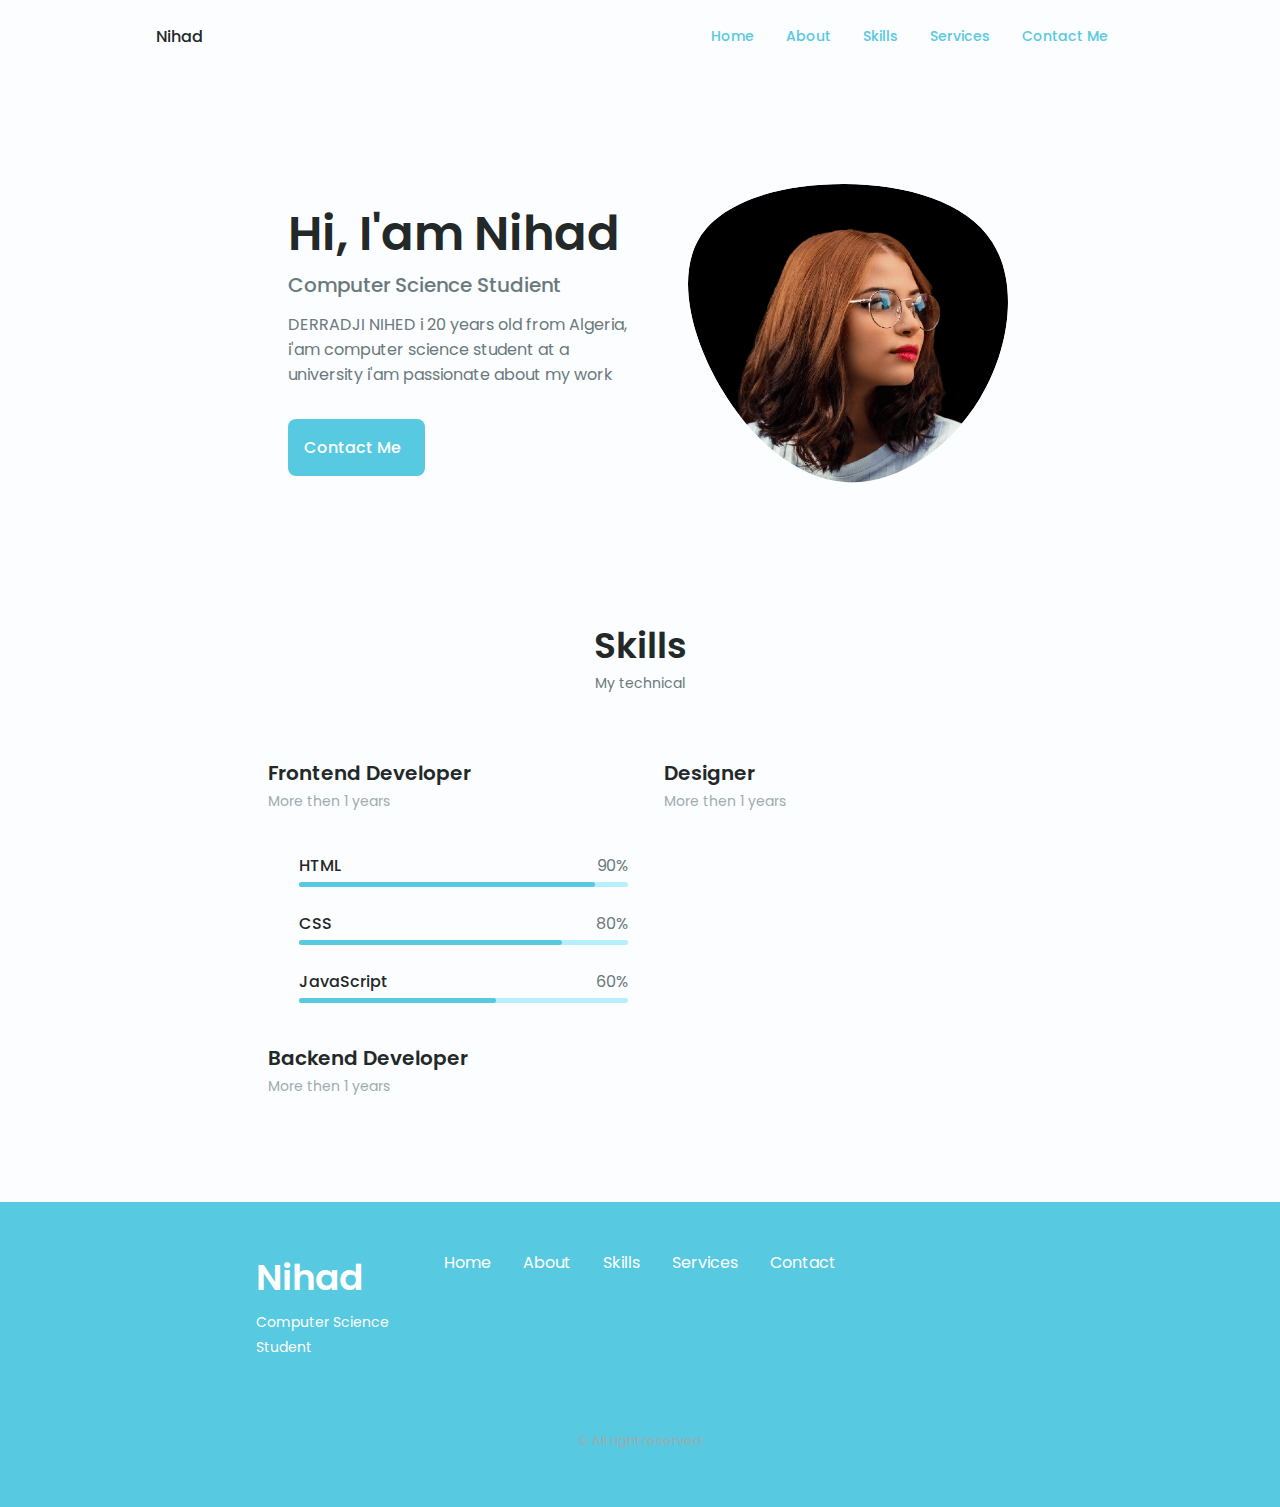
<file: skills.html>
<!DOCTYPE html>
    <html lang="en">
    <head>
        <meta charset="UTF-8">
        <meta name="viewport" content="width=device-width, initial-scale=1.0">

        <!-- ICONS -->
        <link rel="stylesheet" href="https://unicons.iconscout.com/release/v4.0.8/css/line.css">
        
        <!-- CSS -->
        <link rel="stylesheet" href="style.css">

        <title>Pesonal Website</title>
    </head>
    <body>
        <!-- HEADER -->
        <header class="header" id="header">
            <nav class="nav container">
                <a href="#" class="nav__logo">Nihad</a>
                <div class="nav__menu" id="nav-menu">
                    <ul class="nav__list grid">
                        <li class="nav__item">
                            <a href="index.html" class="nav__link active-link">
                                <i class="uil uil-estate nav__icon"></i> Home
                            </a>
                        </li>
                        <li class="nav__item">
                            <a href="about.html" class="nav__link active-link">
                                <i class="uil uil-user nav__icon"></i> About
                            </a>
                        </li>
                        <li class="nav__item">
                            <a href="skills.html" class="nav__link active-link">
                                <i class="uil uil-file-alt nav__icon"></i> Skills
                            </a>
                        </li>
                        <li class="nav__item">
                            <a href="services.html" class="nav__link active-link">
                                <i class="uil uil-briefcase-alt nav__icon"></i> Services
                            </a>
                        </li>
                        <li class="nav__item">
                            <a href="contact.html" class="nav__link active-link">
                                <i class="uil uil-message nav__icon"></i> Contact Me
                            </a>
                        </li>
                    </ul>
                    <i class="uil uil-times nav__close nav__icon" id="nav-close"></i>
                </div>

                <div class="nav__btns">
                    <div class="nav__toggle" id="nav-toggle">
                        <i class="uil uil-apps"></i>
                    </div>
                </div>

            </nav>
            
        </header>

        <!-- MAIN -->
        <main class="main">
            <!-- HOME -->
            <section class="home section" id="home">
                <div class="home__container container grid">
                    <div class="home__content grid">
                        <div class="home__social">
                            <a href="https://www.linkedin.com" target="_blank" class="home__social-icon">
                                <i class="uil uil-linkedin-alt"></i>
                            </a>
                            <a href="https://www.facebook.com" target="_blank" class="home__social-icon">
                                <i class="uil uil-facebook"></i>
                            </a>
                            <a href="https://www.github.com" target="_blank" class="home__social-icon">
                                <i class="uil uil-github-alt"></i>
                            </a>
                        </div>

                        <div class="home__img">
                            <svg class="home__blob" viewBox="0 0 200 187" xmlns="http://www.w3.org/2000/svg" xmlns:xlink="http://www.w3.org/1999/xlink">
                                <mask id="mask0" mask-type="alpha">
                                    <path d="M190.312 36.4879C206.582 62.1187 201.309 102.826 182.328 134.186C163.346 165.547 
                                    130.807 187.559 100.226 186.353C69.6454 185.297 41.0228 161.023 21.7403 129.362C2.45775 
                                    97.8511 -7.48481 59.1033 6.67581 34.5279C20.9871 10.1032 59.7028 -0.149132 97.9666 
                                    0.00163737C136.23 0.303176 174.193 10.857 190.312 36.4879Z"/>
                                </mask>
                                <g mask="url(#mask0)">
                                    <path d="M190.312 36.4879C206.582 62.1187 201.309 102.826 182.328 134.186C163.346 
                                    165.547 130.807 187.559 100.226 186.353C69.6454 185.297 41.0228 161.023 21.7403 
                                    129.362C2.45775 97.8511 -7.48481 59.1033 6.67581 34.5279C20.9871 10.1032 59.7028 
                                    -0.149132 97.9666 0.00163737C136.23 0.303176 174.193 10.857 190.312 36.4879Z"/>
                                    <image class="home__blob-img" x='12' y='18' href="img/perfil.png"/>
                                </g>
                            </svg>
                        </div>

                        <div class="home__data">
                            <h1 class="home__title">Hi, I'am Nihad</h1>
                            <h3 class="home__subtitle">Computer Science Studient</h3>
                            <p class="home__description">DERRADJI NIHED i 20 years old from Algeria, i'am computer science student at a university 
                                i'am passionate about my work</p>
                            <a href="contact.html" class="button button--flex">
                                Contact Me <i class="uil uil-message button__icon"></i>
                            </a>
                        </div>
                    </div>

                </div>
            </section>

            <!-- SKILLS -->
            <section class="skills section" id="skills">
                <h2 class="section__title">Skills</h2>
                <span class="section__subtitle">My technical</span>

                <div class="skills__container container grid">
                    <div>
                        <div class="skills__content skills__open">
                            <div class="skills__header">
                                <i class="uil uil-brackets-curly skills__icon"></i>
                                <div>
                                    <h1 class="skills__title">Frontend Developer</h1>
                                    <span class="skills__subtitle">More then 1 years</span>
                                </div>
                                <i class="uil uil-angle-down skills__arrow"></i>
                            </div>

                            <div class="skills__list grid">
                                <div class="skills__data">
                                    <div class="skills__titles">
                                        <h3 class="skills__name">HTML</h3>
                                        <span class="skills__number">90%</span>
                                    </div>
                                    <div class="skills__bar">
                                        <span class="skills__percentage skills__html"></span>
                                    </div>
                                </div>

                                <div class="skills__data">
                                    <div class="skills__titles">
                                        <h3 class="skills__name">CSS</h3>
                                        <span class="skills__number">80%</span>
                                    </div>
                                    <div class="skills__bar">
                                        <span class="skills__percentage skills__css"></span>
                                    </div>
                                </div>

                                <div class="skills__data">
                                    <div class="skills__titles">
                                        <h3 class="skills__name">JavaScript</h3>
                                        <span class="skills__number">60%</span>
                                    </div>
                                    <div class="skills__bar">
                                        <span class="skills__percentage skills__js"></span>
                                    </div>
                                </div>
                            </div>
                        </div>

                        <div class="skills__content skills__close">
                            <div class="skills__header">
                                <i class="uil uil-server-network skills__icon"></i>
                                <div>
                                    <h1 class="skills__title">Backend Developer</h1>
                                    <span class="skills__subtitle">More then 1 years</span>
                                </div>
                                <i class="uil uil-angle-down skills__arrow"></i>
                            </div>

                            <div class="skills__list grid">
                                <div class="skills__data">
                                    <div class="skills__titles">
                                        <h3 class="skills__name">PHP</h3>
                                        <span class="skills__number">80%</span>
                                    </div>
                                    <div class="skills__bar">
                                        <span class="skills__percentage skills__php"></span>
                                    </div>
                                </div>

                                <div class="skills__data">
                                    <div class="skills__titles">
                                        <h3 class="skills__name">JAVA</h3>
                                        <span class="skills__number">70%</span>
                                    </div>
                                    <div class="skills__bar">
                                        <span class="skills__percentage skills__java"></span>
                                    </div>
                                </div>

                                <div class="skills__data">
                                    <div class="skills__titles">
                                        <h3 class="skills__name">Python</h3>
                                        <span class="skills__number">90%</span>
                                    </div>
                                    <div class="skills__bar">
                                        <span class="skills__percentage skills__python"></span>
                                    </div>
                                </div>
                            </div>
                        </div>
                    </div>

                    <div>
                        <div class="skills__content skills__close">
                            <div class="skills__header">
                                <i class="uil uil-swatchbook skills__icon"></i>
                                <div>
                                    <h1 class="skills__title">Designer</h1>
                                    <span class="skills__subtitle">More then 1 years</span>
                                </div>
                                <i class="uil uil-angle-down skills__arrow"></i>
                            </div>

                            <div class="skills__list grid">
                                <div class="skills__data">
                                    <div class="skills__titles">
                                        <h3 class="skills__name">Figma</h3>
                                        <span class="skills__number">90%</span>
                                    </div>
                                    <div class="skills__bar">
                                        <span class="skills__percentage skills__figma"></span>
                                    </div>
                                </div>

                                <div class="skills__data">
                                    <div class="skills__titles">
                                        <h3 class="skills__name">Sketch</h3>
                                        <span class="skills__number">85%</span>
                                    </div>
                                    <div class="skills__bar">
                                        <span class="skills__percentage skills__sketch"></span>
                                    </div>
                                </div>

                                <div class="skills__data">
                                    <div class="skills__titles">
                                        <h3 class="skills__name">Photoshop</h3>
                                        <span class="skills__number">85%</span>
                                    </div>
                                    <div class="skills__bar">
                                        <span class="skills__percentage skills__photoshop"></span>
                                    </div>
                                </div>
                            </div>
                        </div>
                    </div>


                </div>
            </section>

        </main>

        <!-- FOOTER -->
        <footer class="footer">
            <div class="footer__bg">
                <div class="footer__container container grid">
                    <div>
                        <h1 class="footer__title">Nihad</h1>
                        <span class="footer__subtitle">Computer Science Student</span>
                    </div>

                    <ul class="footer__links">
                        <li>
                            <a href="index.html" class="footer__link">Home</a>
                        </li>
                        <li>
                            <a href="about.html" class="footer__link">About</a>
                        </li>
                        <li>
                            <a href="skills.html" class="footer__link">Skills</a>
                        </li>
                        <li>
                            <a href="services.html" class="footer__link">Services</a>
                        </li>
                        <li>
                            <a href="contact.html" class="footer__link">Contact</a>
                        </li>  
                    </ul>

                    <div class="footer__socials">
                        <a href="https://www.facebook.com" target="_blank" class="footer__social">
                            <i class="uil uil-facebook"></i>
                        </a>
                        <a href="https://www.intagram.com" target="_blank" class="footer__social">
                           <i class="uil uil-instagram"></i> 
                        </a>
                        <a href="https://www.twitter.com" target="_blank" class="footer__social">
                            <i class="uil uil-twitter-alt"></i>
                        </a>
                    </div>
                </div>

                <p class="footer__copy">&#169; All right reserved</p>
            </div>
         
        </footer>

        <!-- MAIN JS -->
        <script src="main.js"></script>
    </body>
</html>
</file>
<file: style.css>
/* GOOGLE FONTS */
@import url("https://fonts.googleapis.com/css2?family=Poppins:wght@400;500;600&display=swap");

:root {
    --header-height: 3rem;

    /* Colors */
    --color: 190; 

    --first-color: hsl(var(--color), 69%, 61%);
    --first-color-second: hsl(var(--color), 69%, 61%);
    --first-color-alt: hsl(var(--color), 57%, 53%);
    --first-color-lighter: hsl(var(--color), 92%, 85%);
    --title-color: hsl(var(--color), 8%, 15%);
    --text-color: hsl(var(--color), 8%, 45%);
    --text-color-light: hsl(var(--color), 8%, 65%);
    --input-color: hsl(var(--color), 70%, 96%);
    --body-color: hsl(var(--color), 60%, 99%);
    --container-color: #fff;
    --scroll-bar-color: hsl(var(--color), 12%, 90%);
    --scroll-thumb-color: hsl(var(--color), 12%, 80%);

    /* Font */
    --body-font: 'Poppins', sans-serif;

    --big-font-size: 2rem;
    --h1-font-size: 1.5rem;
    --h2-font-size: 1.25rem;
    --h3-font-size: 1.125rem;
    --normal-font-size: .938rem;
    --small-font-size: .813rem;
    --smaller-font-size: .75rem;

    /* Font weight */
    --font-medium: 500;
    --font-semi-bold: 600;

    /* Margen Bottom */
    --mb-0-25: .25rem;
    --mb-0-5: .5rem;
    --mb-0-75: .75rem;
    --mb-1: 1rem;
    --mb-1-5: 1.5rem;
    --mb-2: 2rem;
    --mb-2-5: 2.5rem;
    --mb-3: 3rem;

    /* z index */
    --z-tooltip: 10;
    --z-fixed: 100;
    --z-modal: 1000;
}

/* Font size for large devices */
@media screen and (min-width: 968px) {
    :root {
        --big-font-size: 3rem;
        --h1-font-size: 2.25rem;
        --h2-font-size: 1.5rem;
        --h3-font-size: 1.25rem;
        --normal-font-size: 1rem;
        --small-font-size: .875rem;
        --smaller-font-size: .813rem;
    }
}

/*========== Variables Dark theme ==========*/


/*========== Button Dark/Light ==========*/


/* BASE */
* {
  box-sizing: border-box;
  padding: 0;
  margin: 0;
}

html {
  scroll-behavior: smooth;
}

body {
  margin: 0 0 var(--header-height) 0;
  font-family: var(--body-font);
  font-size: var(--normal-font-size);
  background-color: var(--body-color);
  color: var(--text-color);
}

h1, h2, h3, h4 {
  color: var(--title-color);
  font-weight: var(--font-semi-bold);
}

ul {
  list-style: none;
}

a {
  text-decoration: none;
}

img {
  max-width: 100%;
  height: auto;
}

.section {
  padding: 2rem 0 4rem;
}

.section__title {
  font-size: var(--h1-font-size);
  color: var(--title-color);
}

.section__subtitle {
  display: block;
  font-size: var(--small-font-size);
  margin-bottom: var(--mb-3);
}

.section__title, 
.section__subtitle {
  text-align: center;
}

.container {
  max-width: 768px;
  margin-left: var(--mb-1-5);
  margin-right: var(--mb-1-5);
}

.grid {
  display: grid;
  gap: 1.5rem;
}

.header {
  width: 100%;
  position: fixed;
  bottom: 0;
  left: 0;
  z-index: var(--z-fixed);
  background-color: var(--body-color);
}

/* NAV */
.nav {
    max-width: 968px;
    height: var(--header-height);
    display: flex;
    justify-content: space-between;
    align-items: center;
}

.nav__logo,
.nav__toggle {
    color: var(--title-color);
    font-weight: var(--font-medium);
}

.nav__logo:hover{
    color: var(--first-color);
}

.nav__toggle{
    font-size: 1.1rem;
    cursor: pointer;
}

.nav__toggle:hover{
    color: var(--first-color);
}

@media screen and (max-width: 767px){
    .nav__menu{
        position: fixed;
        bottom: -100%;
        left: 0;
        width: 100%;
        background-color: var(--body-color);
        padding: 2rem 1.5rem 4rem;
        box-shadow: 0 -1px 4px rgba(0, 0, 0, .15);
        border-radius: 1.5rem 1.5rem 0 0;
        transition: .3s;
    }    
}

.nav__list{
    grid-template-columns: repeat(3, 1fr);
    gap: 2rem;
}

.nav__link{
    display: flex;
    flex-direction: column;
    align-items: center;
    font-size: var(--small-font-size);
    color: var(--title-color);
    font-weight: var(--font-medium);
}

.nav__link:hover{
    color: var(--first-color);
}

.nav__icon{
    font-size: 1.2rem;
}

.nav__close{
    position: absolute;
    right: 1.3rem;
    bottom: .5rem;
    font-size: 1.5rem;
    cursor: pointer;
    color: var(--first-color);
}

.nav__close:hover{
    color: var(--first-color-alt);
}

.show-menu{
    bottom: 0;
}

/* Active link */
.active-link{
    color: var(--first-color);
}

/* Change background header */
.scroll-header{
    box-shadow: o -1px 4px rgba(0, 0, 0, .15);
}

/* HOME */
.home__container{
    gap: 1rem;
}

.home__content{
    grid-template-columns: .5fr 3fr;
    padding-top: 3.5rem;
    align-items: center;
}

.home__social{
    display: grid;
    grid-template-columns: max-content;
    row-gap: 1rem;
}

.home__social-icon{
    font-size: 1.25rem;
    color: var(--first-color);
}

.home__social-icon:hover{
    color: var(--first-color-alt);
}

.home__blob{
    width: 300px;
    color: var(--first-color);
}

.home__blob-img{
    width: 177px;    
}

.home__data{
    grid-column: 1/3;
}

.home__title{
    font-size: var(--big-font-size);
}

.home__subtitle{
    font-size: var(--h3-font-size);
    color: var(--text-color);
    font-weight: var(--font-medium);
    margin-bottom: var(--mb-0-75);
}

.home__description{
    margin-bottom: var(--mb-2);
}

.home__scroll{
    display: none;
}

.home__scroll-button{
    color: var(--first-color);
    transition: .3s;
}

.home__scroll-button:hover{
    transform: translateY(.25rem);
}

.home__scroll-mouse{
    font-size: 2rem;
}

.home__scroll-name{
    font-size: var(--small-font-size);
    color: var(--title-color);
    font-weight: var(--font-medium);
    margin-right: var(--mb-0-25);
}

.home__scroll-arrow{
    font-size: 1.25rem;
}

/* BUTTONS */
.button{
    display: inline-block;
    background-color: var(--first-color);
    color: #fff;
    padding: 1rem;
    border-radius: .5rem;
    font-weight: var(--font-medium);
}

.button:hover{
    background-color: var(--first-color-alt);
}

.button__icon{
    font-size: 1.25rem;
    margin-left: var(--mb-0-5);
    transition: .3s;
}

.button--white{
    background-color: #fff;
    color: var(--first-color);
}

.button--white:hover{
    background-color: #fff;
}

.button--flex{
    display: inline-flex;
    align-items: center;
}

.button--small{
    padding: .75rem 1rem;
}

.button--link{
    padding: 0;
    background-color: transparent;
    color: var(--first-color);
}

.button--link:hover{
    background-color: transparent;
    color: var(--first-color-alt);
}

/* ABOUT */
.about__img{
    width: 200px;
    border-radius: .5rem;
    justify-self: center;
    align-self: center;
}

.about__description{
    text-align: center;
    margin-bottom: var(--mb-2-5);
}

.about__info{
    display: flex;
    justify-content: space-evenly;
    margin-bottom: var(--mb-2-5);
}

.about__info-title{
    font-size: var(--h2-font-size);
    font-weight: var(--font-semi-bold);
    color: var(--title-color);
}

.about__info-name{
    font-size: var(--smaller-font-size);
}

.about__info-title,
.about__info-name{
    display: block;
    text-align: center;
}

.about__button{
    display: flex;
    justify-content: center;
}

/* SKILLS */
.skills__container{
    row-gap: 0;
}

.skills__header{
    display: flex;
    align-items: center;
    margin-bottom: var(--mb-2-5);
    cursor: pointer;
}

.skills__icon,
.skills__arrow{
    font-size: 2rem;
    color: var(--first-color);
}

.skills__icon{
    margin-right: var(--mb-0-75);
}

.skills__title{
    font-size: var(--h3-font-size);
}

.skills__subtitle{
    font-size: var(--small-font-size);
    color: var(--text-color-light);
}

.skills__arrow{
    margin-left: auto;
    transition: .4s;
}

.skills__list{
    row-gap: 1.5rem;
    padding-left: 2.7rem;
}

.skills__titles{
    display: flex;
    justify-content: space-between;
    margin-bottom: var(--mb-0-25);
}

.skills__name{
    font-size: var(--normal-font-size);
    font-weight: var(--font-medium);
}

.skills__bar,
.skills__percentage{
    height: 5px;
    border-radius: .25rem;
}

.skills__bar{
    background-color: var(--first-color-lighter);
}

.skills__percentage{
    display: block;
    background-color: var(--first-color);
}

.skills__html{
    width: 90%;
}

.skills__css{
    width: 80%;
}

.skills__js{
    width: 60%;
}

.skills__php{
    width: 80%;
}

.skills__java{
    width: 70%;
}

.skills__python{
    width: 90%;
}

.skills__figma{
    width: 90%;
}

.skills__sketch{
    width: 85%;
}

.skills__photoshop{
    width: 85%;
}

.skills__close .skills__list{
    height: 0;
    overflow: hidden;
}

.skills__open .skills__list{
    height: max-content;
    margin-bottom: var(--mb-2-5);
}

.skills__open .skills__arrow{
    transform: rotate(-180deg);
}
/* SERVICES */
.services__container{
    gap: 1.5rem;
    grid-template-columns: repeat(2, 1fr);
}

.services__content{
    position: relative;
    background-color: var(--container-color);
    padding: 3.5rem .5rem 1.25rem 1.5rem;
    border-radius: .25rem;
    box-shadow: 0 2px rgba(0, 0, 0, .15);
    transition: .3s;
}

.services__content:hover{
    box-shadow: 0 4px 8px rgba(0, 0, 0, .15);
}

.services__icon{
    display: block;
    font-size: 1.5rem;
    color: var(--first-color);
    margin-bottom: var(--mb-1);
}

.services__title{
    font-size: var(--h3-font-size);
    margin-bottom: var(--mb-1);
    font-weight: var(--font-medium);
}

.services__button{
    cursor: pointer;
    font-size: var(--small-font-size);
}

.services__button:hover .button__icon{
    transform: translateX(.25rem);
}

.services__modal{
    position: fixed;
    top: 0;
    left: 0;
    right: 0;
    bottom: 0;
    background-color: rgba(0, 0, 0, .5);
    display: flex;
    align-items: center;
    justify-content: center;
    padding: 0 1rem;
    z-index: var(--z-modal);
    opacity: 0;
    visibility: hidden;
    transition: .3s;
}

.services__modal-content{
    position: relative;
    background-color: var(--container-color);
    padding: 1.5rem;
    border-radius: .5rem;
}

.services__modal-services{
    row-gap: 1rem;
}

.services__modal-service{
    display: flex;
}

.services__modal-title{
    font-size: var(--h3-font-size);
    font-weight: var(--font-medium);
    margin-bottom: var(--mb-1-5);
}

.services__modal-close{
    position: absolute;
    top: 1rem;
    right: 1rem;
    font-size: 1.5rem;
    color: var(--first-color);
    cursor: pointer;
}

.services__modal-icon{
    color: var(--first-color);
    margin-right: var(--mb-0-25);
}

/* Active Modal */
.active-modal{
    opacity: 1;
    visibility: visible;
}

.project{
    text-align: center;
}

.project__bg{
    background-color: var(--first-color-second);
    padding-top: 3rem;
}

.project__title{
    font-size: var(--h2-font-size);
    margin-bottom: var(--mb-0-75);
}

.project__description{
    margin-bottom: var(--mb-1-5);
}

.project__title,
.project__description{
    color: #fff;
}

.project__img{
    width: 232px;
    justify-self: center; 
}


/* CONTACT ME */
.contact__container{
    row-gap: 3rem;
}

.contact__information{
    display: flex;
    margin-bottom: var(--mb-2);
}

.contact__icon{
    font-size: 2rem;
    color: var(--first-color);
    margin-right: var(--mb-0-75);
}

.contact__title{
    font-size: var(--h3-font-size);
    font-weight: var(--font-medium);
}

.contact__subtitle{
    font-size: var(--small-font-size);
    color: var(--text-color-light);
}

.contact__content{
    background-color: var(--input-color);
    border-radius: .5rem;
    padding: .75rem 1rem .25rem;
}

.contact__label{
    font-size: var(--smaller-font-size);
    color: var(--title-color);
}

.contact__input{
    width: 100%;
    background-color: var(--input-color);
    color: var(--text-color);
    font-family: var(--body-font);
    font-size: var(--normal-font-size);
    border: none;
    outline: none;
    padding: .25rem .5rem .5rem 0;
}

/* FOOTER */
.footer{
    padding-top: 2rem;
}

.footer__container{
    row-gap: 3.5rem;
}

.footer__bg{
    background-color: var(--first-color-second);
    padding: 2rem 0 3rem;
}

.footer__title{
    font-size: var(--h1-font-size);
    margin-bottom: var(--mb-0-25);
}

.footer__subtitle{
    font-size: var(--small-font-size);
}

.footer__links{
    display: flex;
    flex-direction: column;
    row-gap: 1.5rem;
}

.footer__link:hover{
    color: var(--first-color-lighter);
}

.footer__icon{
    font-size: 1.25rem;
    margin-right: var(--mb-1-5);
}

.footer__social:hover{
    color: var(--first-color-lighter);
}

.footer__copy{
    font-size: var(--smaller-font-size);
    text-align: center;
    color: var(--text-color-light);
    margin-top: var(--mb-3);
}

.footer__title,
.footer__subtitle,
.footer__link,
.footer__social{
    color: #fff;
}

/* SCROLL UP */
.scrollup{
    position: fixed;
    right: 1rem;
    bottom: -20%;
    background-color: var(--first-color);
    opacity: .8;
    padding: 0 .3rem;
    border-radius: .4rem;
    z-index: var(--z-tooltip);
    transition: .4s;
}

.scrollup:hover{
    background-color: var(--first-color-alt);
}

.scrollup__icon{
    font-size: 1.5rem;
    color: #fff;
}

/* Show scroll */
.show-scroll{
    bottom: 5rem;
}

/* MEDIA QUERIES */
/* For small devices */
@media screen and (max-width: 350px) {
    .container{
        margin-left: var(--mb-1);
        margin-right: var(--mb-1);
    }

    .nav__menu{
        padding: 2rem .25rem 4rem;
    }
    .nav__list{
        column-gap: 0;
    }

    .home__content{
        grid-template-columns: .25fr 3fr;
    }
    .home__blob{
        width: 180px;
    }

    .skills__title{
        font-size: var(--normal-font-size);
    }

    .services__container{
        grid-template-columns: max-content;
        justify-content: center;
    }
    .services__content{
        padding-right: 3.5rem;
    }
    .services__modal{
        padding: 0 .5rem;
    }

    .project__img{
        width: 200px;
    }
}

/* For medium devices */
@media screen and (min-width: 568px) {
    .home__content{
        grid-template-columns: max-content 1fr 1fr;
    }
    .home__data{
        grid-column: initial;
    }
    .home__img{
        order: 1;
        justify-self: center;
    }

    .about__container,
    .skills__container,
    .project__container,
    .contact__container,
    .footer__container{
        grid-template-columns: repeat(2, 1fr);
    }
}

@media screen and (min-width: 768px) {
    .container{
        margin-left: auto;
        margin-right: auto;
    }
    
    body{
        margin: 0;
    }

    .section{
        padding: 6rem 0 2rem;
    }
    .section__subtitle{
        margin-bottom: 4rem ;
    }

    .header{
        top: 0;
        bottom: initial;
    }

    .header,
    .main,
    .footer__container{
        padding: 0 1rem;
    }

    .nav{
        height: calc(var(--header-height) + 1.5rem);
        column-gap: 1rem;
    }
    .nav__icon,
    .nav__close,
    .nav__toggle{
        display: none;
    }
    .nav__list{
        display: flex;
        column-gap: 2rem;
    }
    .nav__menu{
        margin-left: auto;
    }

    .home__container{
        row-gap: 5rem;
    }
    .home__content{
        padding-top: 5.5rem;
        column-gap: 2rem;
    }
    .home__blob{
        width: 270px;
    }
    .home__scroll{
        display: block;
    }
    .home__scroll-button{
        margin-left: 3rem;
    }

    .about__container{
        column-gap: 5rem;
    }
    .about__img{
        width: 350px;
    }
    .about__description{
        text-align: initial;
    }
    .about__info{
        justify-content: space-between;
    }
    .about__button{
        justify-content: initial;
    }

    .services__container{
        grid-template-columns: repeat(3, 218px);
        justify-content: center;
    }
    .services__icon{
        font-size: 2rem;
    }
    .services__content{
        padding: 6rem 0 2rem 2.5rem;
    }
    .services__modal-content{
        width: 450px;
    }

    .project{
       text-align: initial; 
    }
    .project__bg{
        background: none;
    }
    .project__container{
        background-color: var(--first-color-second);
        border-radius: 1rem;
        padding: 3rem 2.5rem 0;
        grid-template-columns: 1fr max-content;
        column-gap: 3rem;
    }
    .project__data{
        padding-top: .8rem;
    }

    .footer__container{
        grid-template-columns: repeat(3, 1fr);
    }
    .footer__bg{
        padding: 3rem 0 3.5rem;
    }
    .footer__links{
        flex-direction: row;
        column-gap: 2rem;
    }
    .footer__socials{
        justify-self: flex-end;
    }
    .footer__copy{
        margin-top: 4.5rem;
    }
}

/* For large devices */
@media screen and (min-width: 1024px){
    .header,
    .main,
    .footer__container{
        padding: 0;
    }

    .home__blob{
        width: 320px;
    }
    .home__social{
        transform: translateX(-6rem);
    }

    .services__container{
        grid-template-columns: repeat(3, 238px);
    }

    .contact__form{
        width: 460px;
    }
    .contact__inputs{
        grid-template-columns: repeat(2, 1fr);
    }

}
</file>
